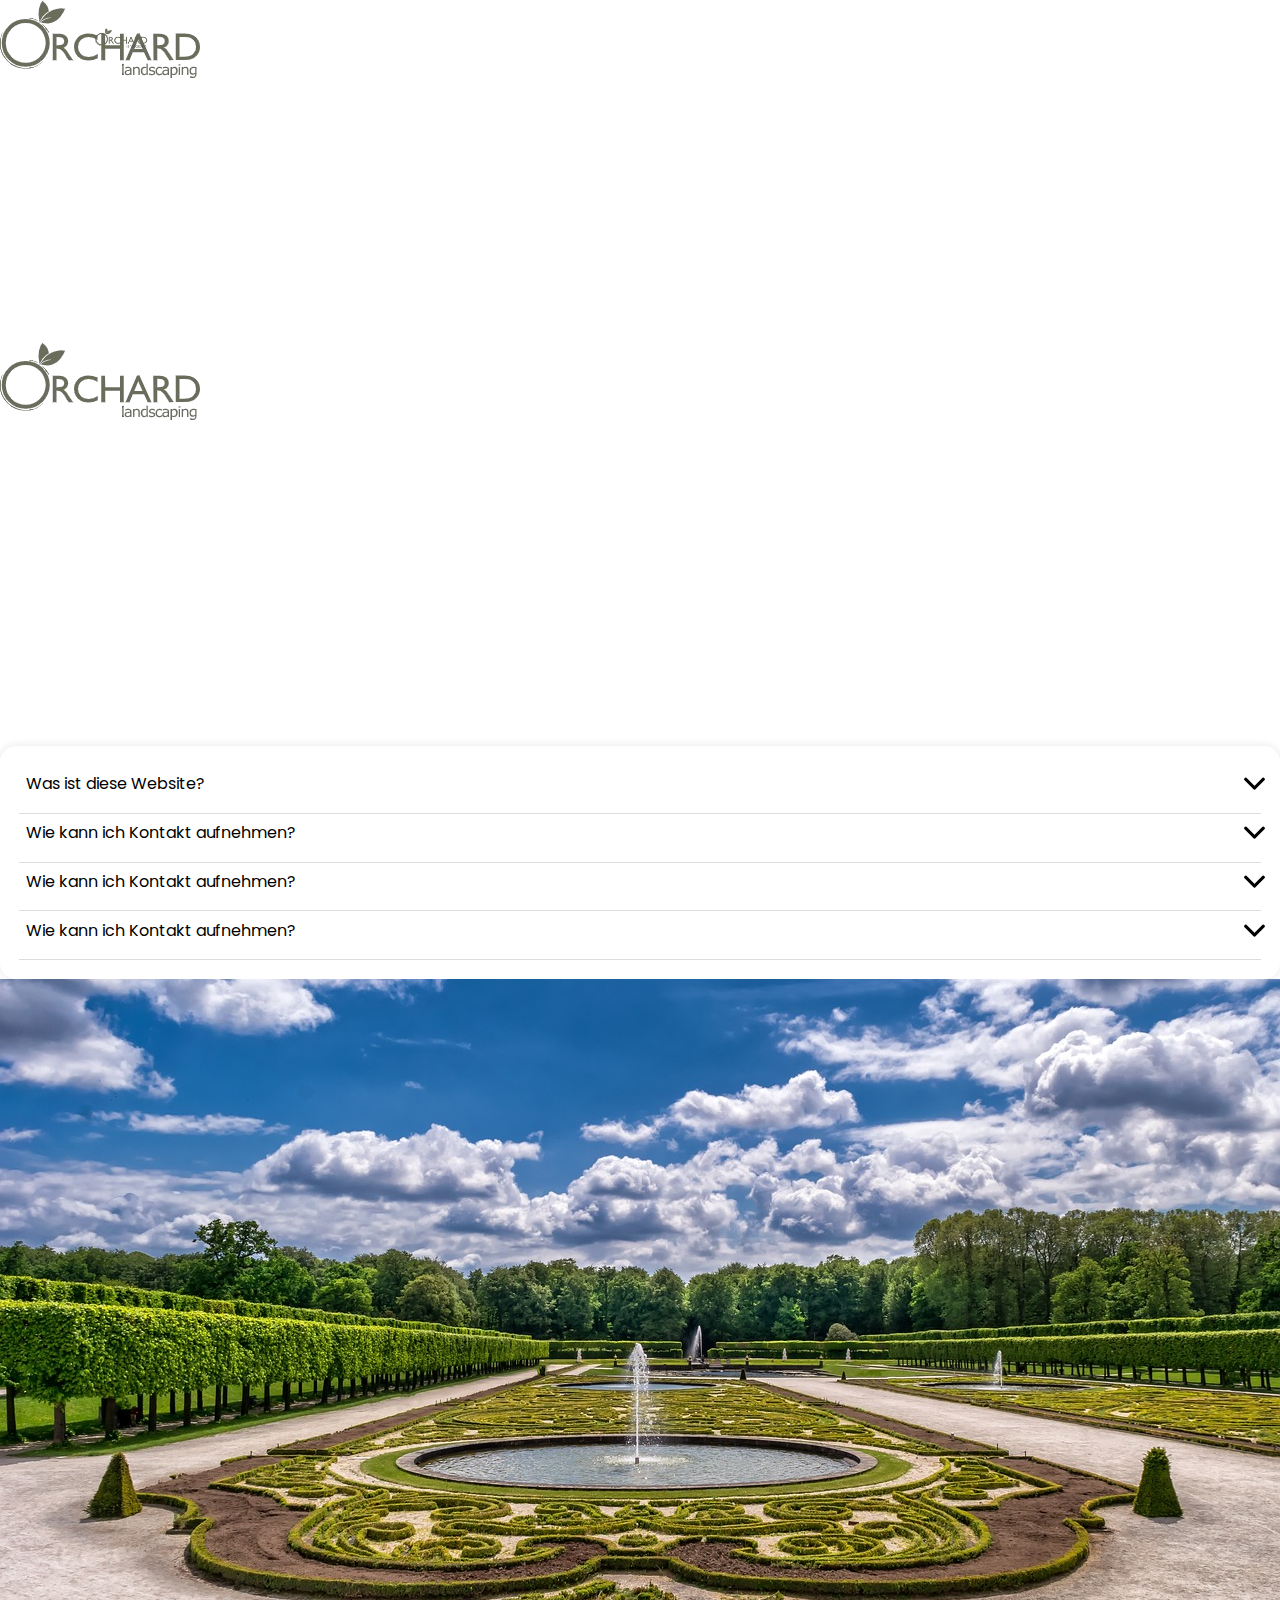
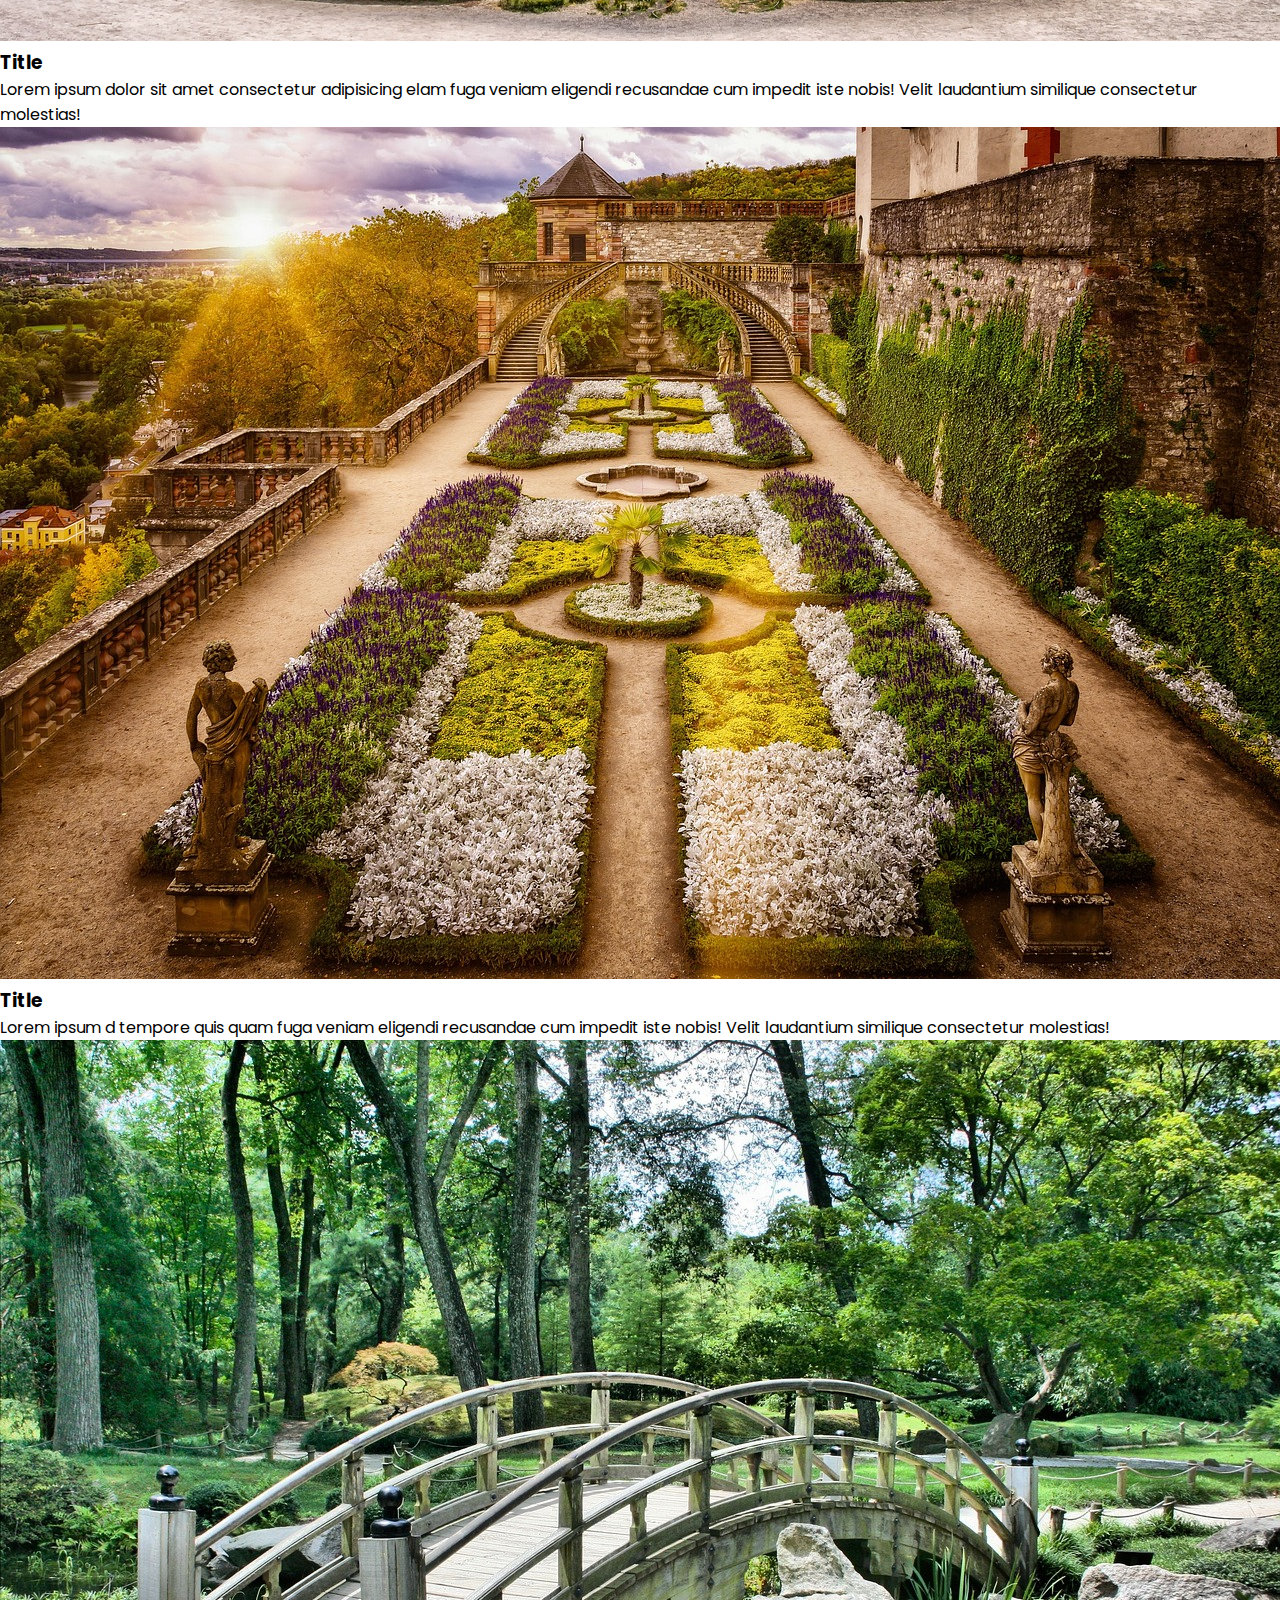
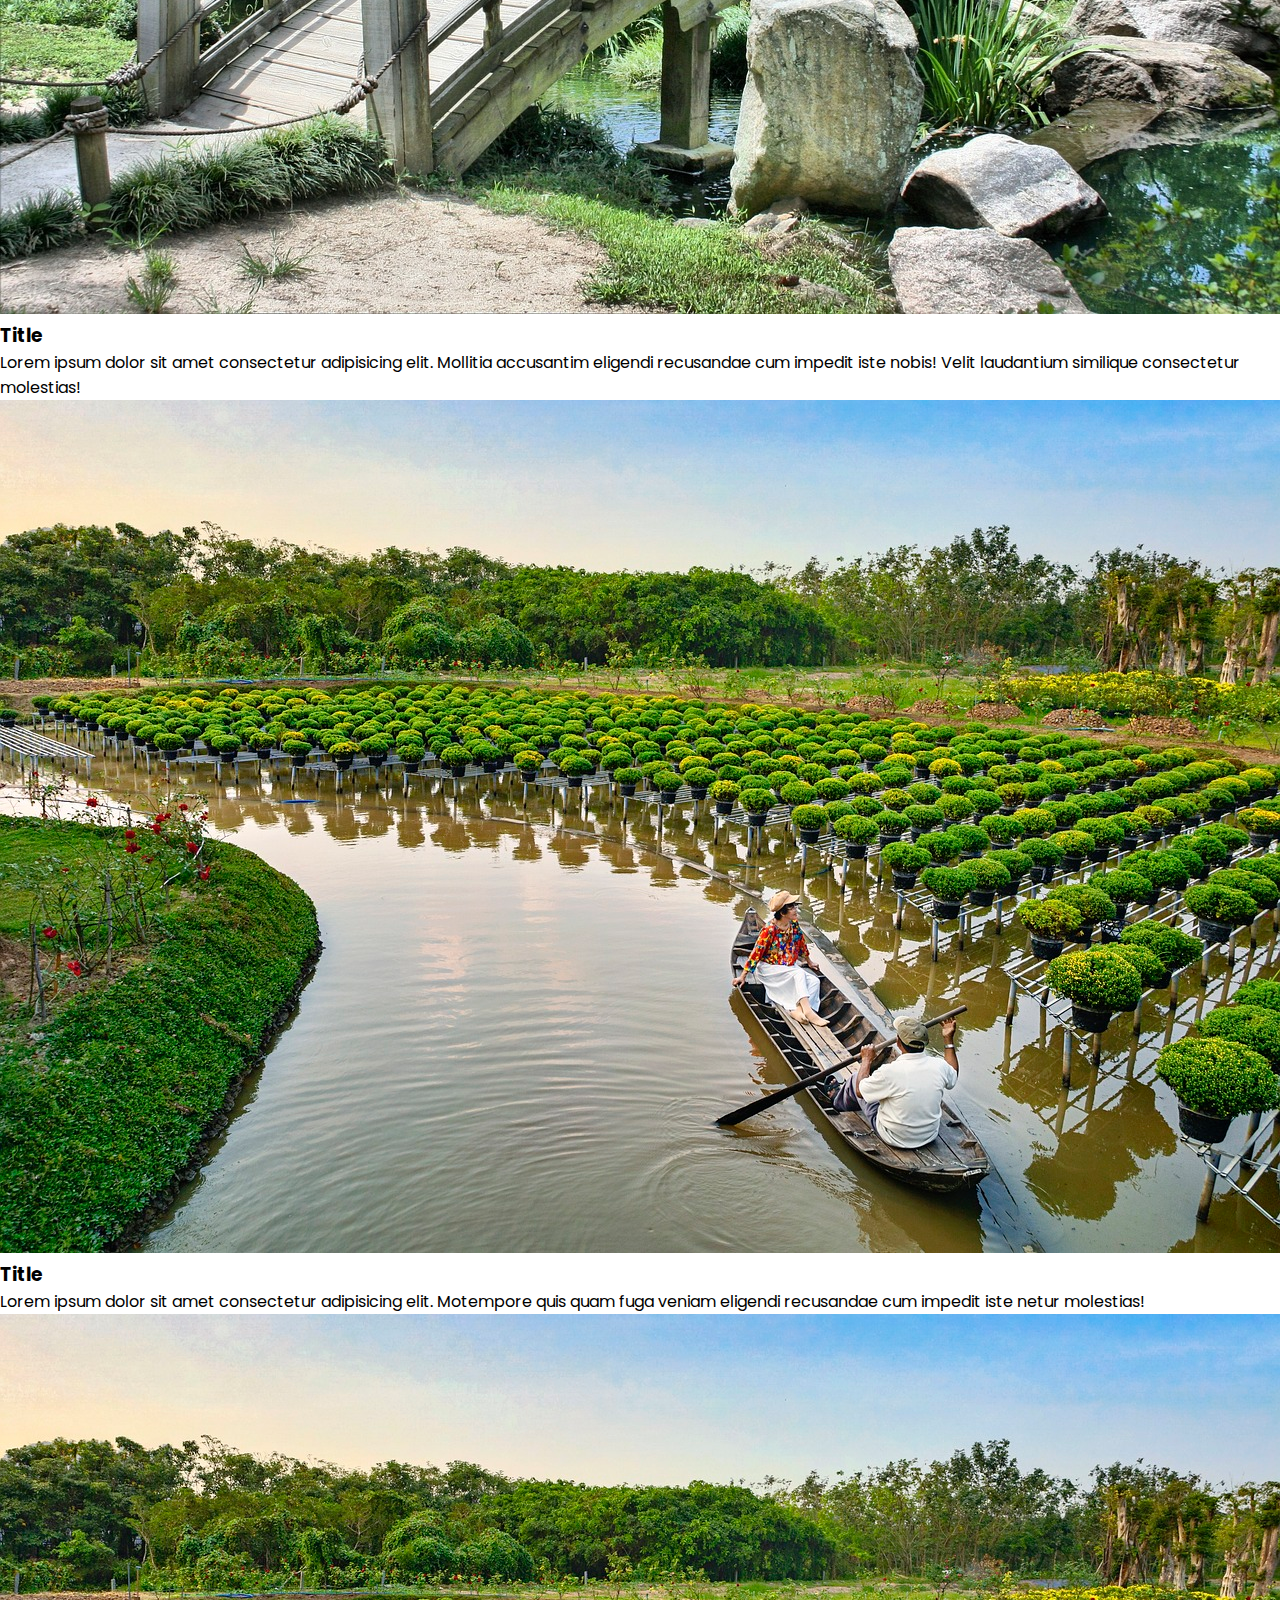
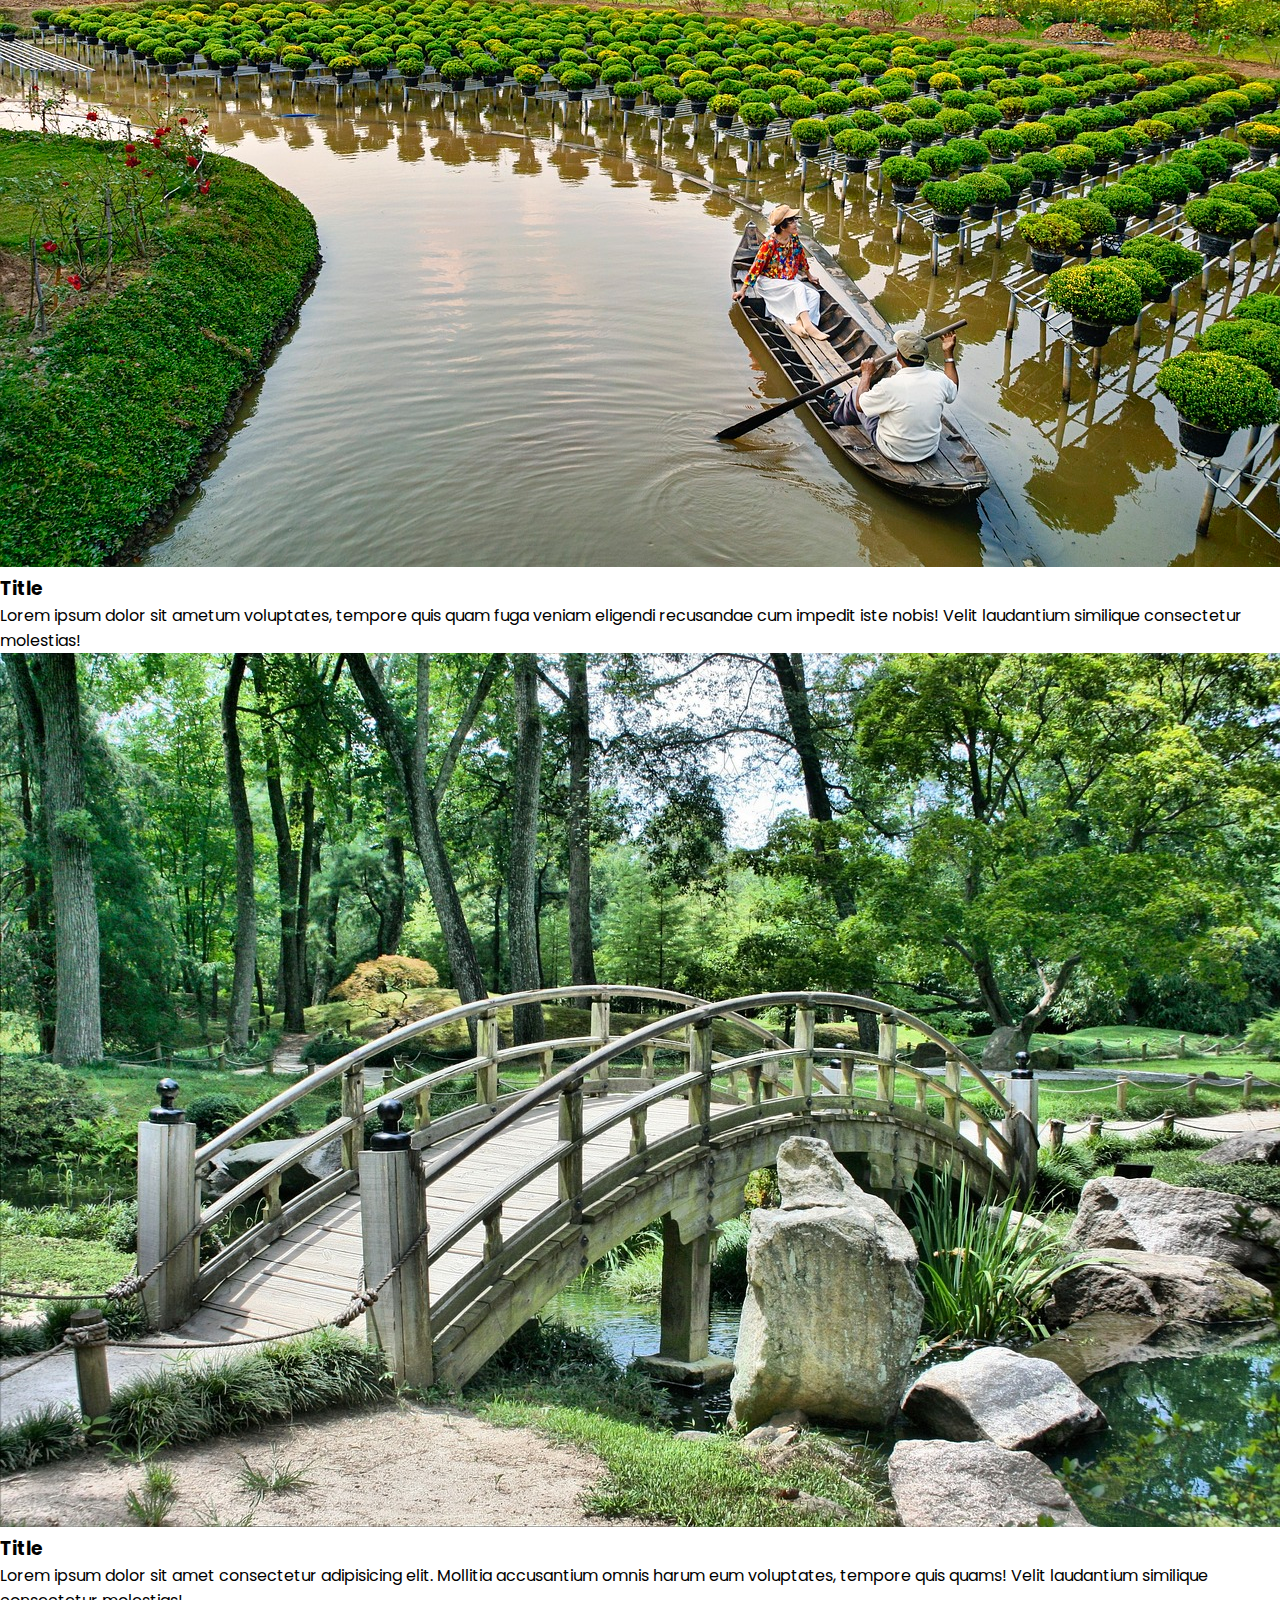
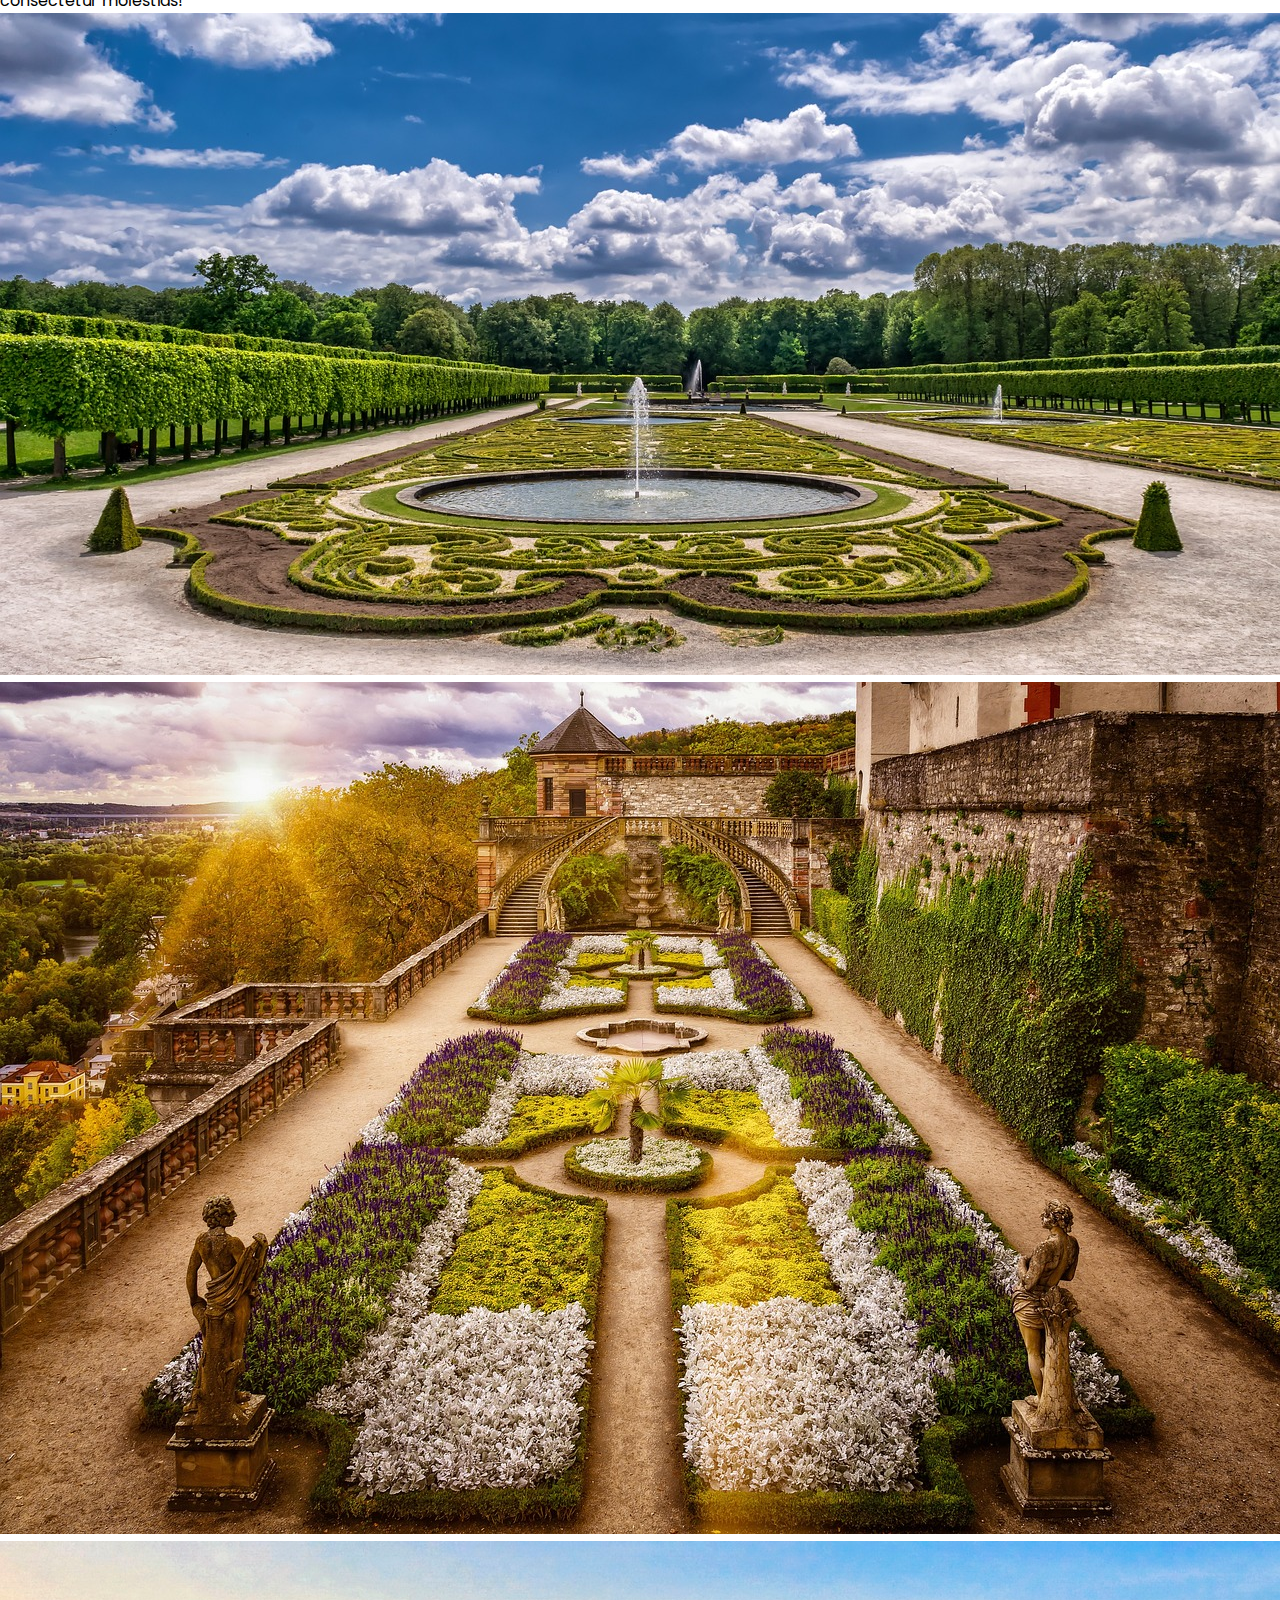
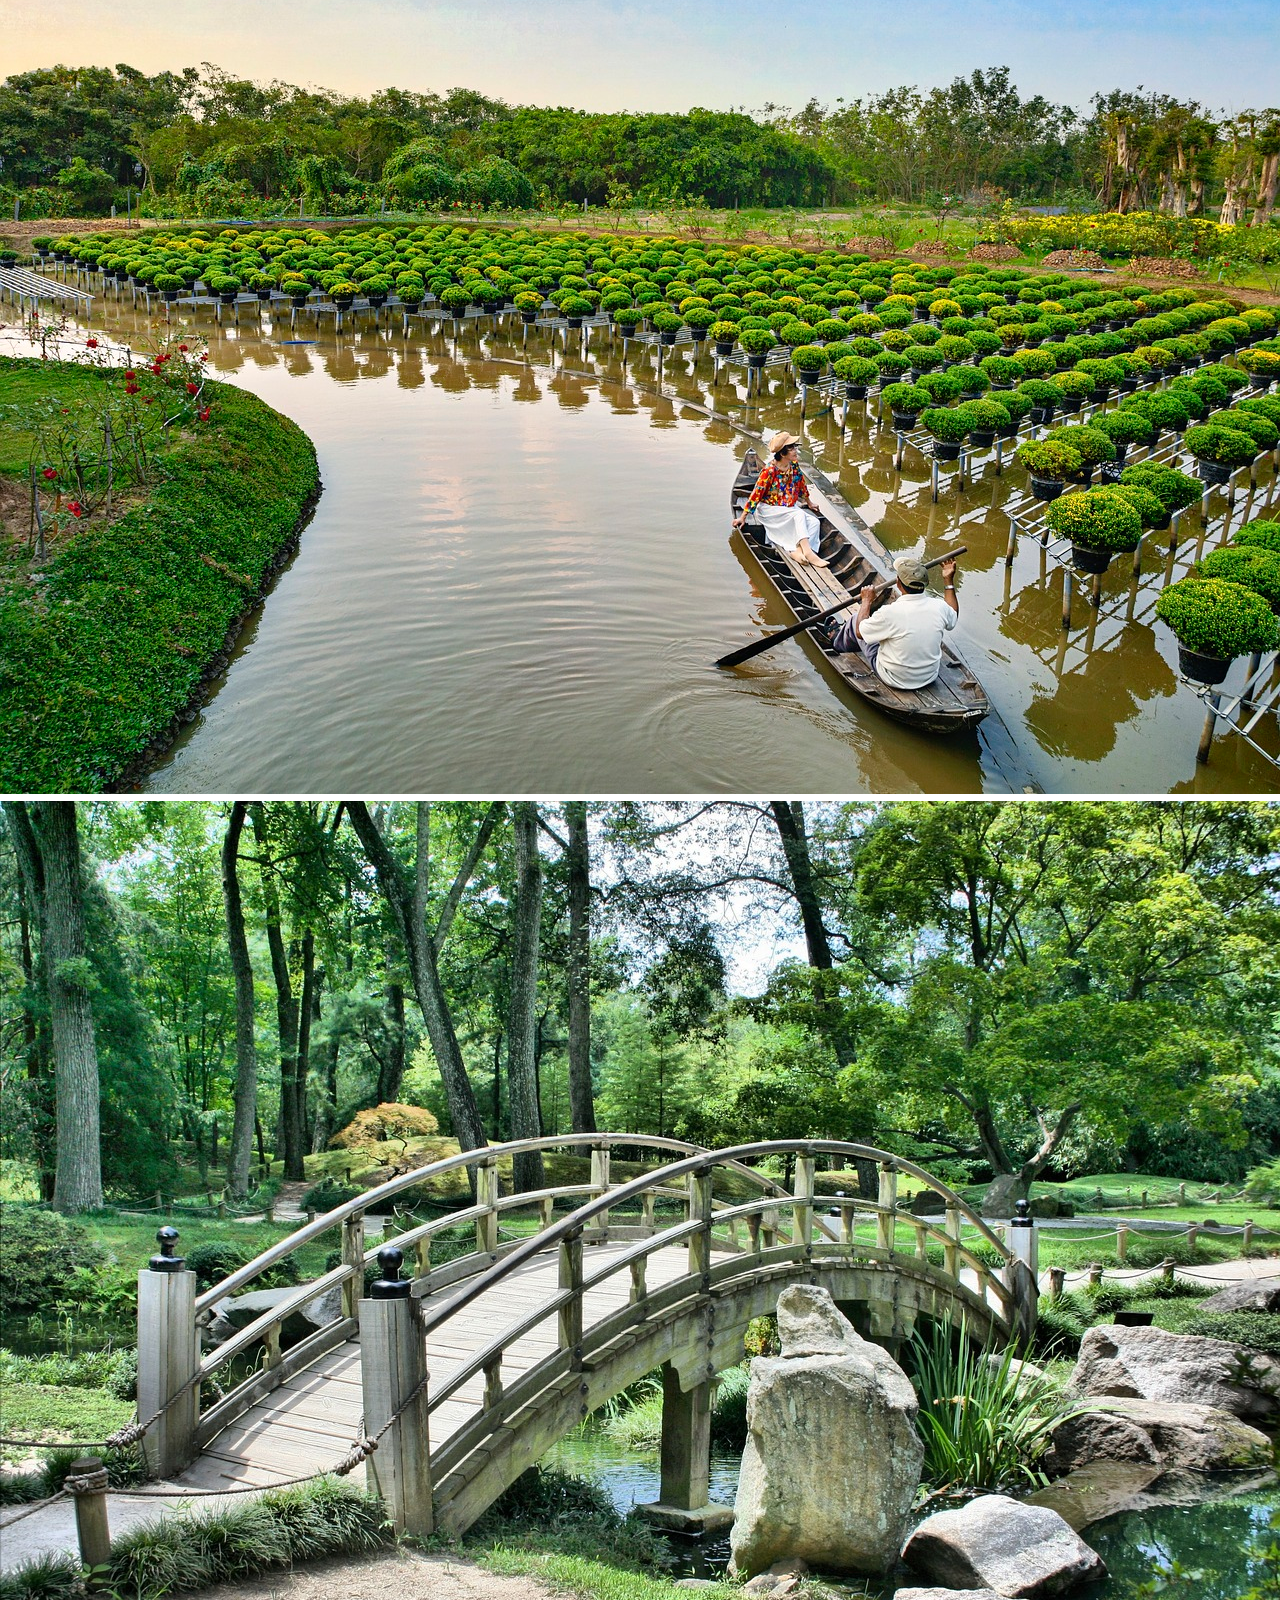
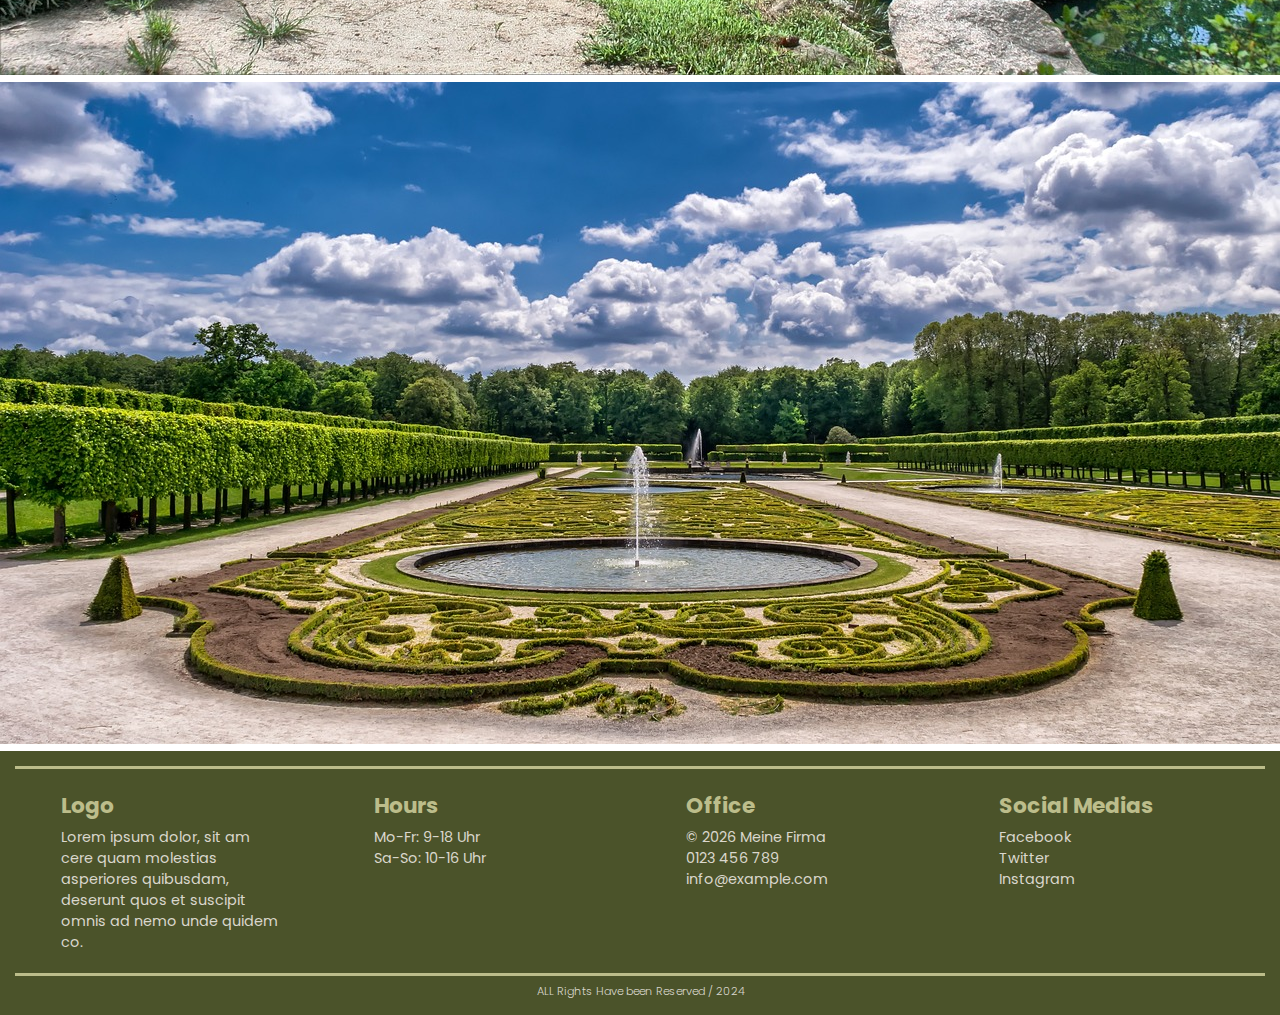
<file: BESt_2.html>
<!DOCTYPE html>
<html lang="en">
<head>
    <link rel="stylesheet" href="https://fonts.googleapis.com/css2?family=Material+Symbols+Rounded:opsz,wght,FILL,GRAD@24,400,0,0" />
    <link rel="stylesheet" href="https://cdnjs.cloudflare.com/ajax/libs/font-awesome/6.6.0/css/all.min.css" integrity="sha512-Kc323vGBEqzTmouAECnVceyQqyqdsSiqLQISBL29aUW4U/M7pSPA/gEUZQqv1cwx4OnYxTxve5UMg5GT6L4JJg==" crossorigin="anonymous" referrerpolicy="no-referrer" />
    <link rel="stylesheet" href="BEST_2.css">
  <meta charset="UTF-8">
  <meta name="viewport" content="width=device-width, initial-scale=1, maximum-scale=1, user-scalable=no " />
  <title>Best-Website-EU-WESTT</title>
</head>
<body>

<!--Navbar ------------------------------------------------------------------------------------------------------------------------------------------------------------------------------------------------- -->
    <nav class="navbar">
        <img class="nav-logo" src="1.jpg" alt="">
        <ul class="nav-links">
            <li><a href="#">Home</a></li>
            <li><a href="#">Über</a></li>
            <li><a href="#">Dienste</a></li>
            <li><a href="#">Kontakt</a></li>
        </ul>
        <div class="nav-hamburger" onclick="toggleMenu()">
            <div class="nav-bar"></div>
            <div class="nav-bar"></div>
            <div class="nav-bar"></div>
        </div>
    </nav>

<!-- Chess-Grid ------------------------------------------------------------------------------------------------------------------------------------------------------------------------------------------------ -->
    <section>
        <div class="chess-grid">
            <div class="chess-image">
                <img src="1.jpg" alt="Bild 1">
            </div>
            <div class="chess-text">
                <h2>Text 1</h2>
                <p>Das ist der erste Text. Lorem ipsum dolor sit amet consectetur adipisicing elit. Dicta nisi autem, incidunt impedit animi necessitatibus corrupti labore porro hic fugit blanditiis enim nobis, in voluptatem, quaerat facilis recusandae vitae. Earum.</p>
            </div>
            <div class="chess-item chess-image">
                <img src="1.jpg" alt="Bild 2">
            </div>
            <div class="chess-item chess-text">
                <h2>Text 2</h2>
                <p>Das ist der zweite Text. Lorem ipsum dolor sit amet consectetur adipisicing elit. Molestiae commodi natus molestias ut. Accusamus nesciunt quae voluptatem aliquid placeat fuga quis, quia necessitatibus alias blanditiis! Nostrum officia quibusdam consectetur at!</p>
            </div>
        </div>
    </section>

<!-- FAQ-Section ------------------------------------------------------------------------------------------------------------------------------------------------------------------------------------------------ -->   
    <section>
        <div class="faq-container">
            <div class="faq-item">
                <div class="faq-question" onclick="toggleFAQ(this)">
                    <span>Was ist diese Website?</span>
                    <div class="faq-arrow">
                        <div class="faq-line1"></div>
                        <div class="faq-line2"></div>
                    </div>
                </div>
                <div class="faq-answer">Diese Website bietet hilfreiche Informationen zu verschiedenen Themen.</div>
            </div>
            <div class="faq-item">
                <div class="faq-question" onclick="toggleFAQ(this)">
                    <span>Wie kann ich Kontakt aufnehmen?</span>
                    <div class="faq-arrow">
                        <div class="faq-line1"></div>
                        <div class="faq-line2"></div>
                    </div>
                </div>
                <div class="faq-answer">Du kannst uns per E-Mail oder über unser Kontaktformular erreichen.</div>
            </div>
            <div class="faq-item">
                <div class="faq-question" onclick="toggleFAQ(this)">
                    <span>Wie kann ich Kontakt aufnehmen?</span>
                    <div class="faq-arrow">
                        <div class="faq-line1"></div>
                        <div class="faq-line2"></div>
                    </div>
                </div>
                <div class="faq-answer">Du kannst uns per E-Mail oder über unser Kontaktformular erreichen.</div>
            </div>
            <div class="faq-item">
                <div class="faq-question" onclick="toggleFAQ(this)">
                    <span>Wie kann ich Kontakt aufnehmen?</span>
                    <div class="faq-arrow">
                        <div class="faq-line1"></div>
                        <div class="faq-line2"></div>
                    </div>
                </div>
                <div class="faq-answer">Du kannst uns per E-Mail oder über unser Kontaktformular erreichen.</div>
            </div>
        </div>
    </section>

<!-- Infotext ------------------------------------------------------------------------------------------------------------------------------------------------------------------------------------------------ -->
<section class="info-section">
    <div class="info-grid">
        <div class="info-item">
            <img class="info-img" src="bl1.jpg" alt="">
            <h3>Title</h3>
            <p>Lorem ipsum dolor sit amet consectetur adipisicing elam fuga veniam eligendi recusandae cum impedit iste nobis! Velit laudantium similique consectetur molestias!</p>
        </div>
        <div class="info-item">
            <img class="info-img" src="bl2.jpg" alt="">
            <h3>Title</h3>
            <p>Lorem ipsum d tempore quis quam fuga veniam eligendi recusandae cum impedit iste nobis! Velit laudantium similique consectetur molestias!</p>
        </div>
        <div class="info-item">
            <img class="info-img" src="bl4.jpg" alt="">
            <h3>Title</h3>
            <p>Lorem ipsum dolor sit amet consectetur adipisicing elit. Mollitia accusantim eligendi recusandae cum impedit iste nobis! Velit laudantium similique consectetur molestias!</p>
        </div>
        <div class="info-item">
            <img class="info-img" src="bl3.jpg" alt="">
            <h3>Title</h3>
            <p>Lorem ipsum dolor sit amet consectetur adipisicing elit. Motempore quis quam fuga veniam eligendi recusandae cum impedit iste netur molestias!</p>
        </div>
        <div class="info-item">
            <img class="info-img" src="bl3.jpg" alt="">
            <h3>Title</h3>
            <p>Lorem ipsum dolor sit ametum voluptates, tempore quis quam fuga veniam eligendi recusandae cum impedit iste nobis! Velit laudantium similique consectetur molestias!</p>
        </div>
        <div class="info-item">
            <img class="info-img" src="bl4.jpg" alt="">
            <h3>Title</h3>
            <p>Lorem ipsum dolor sit amet consectetur adipisicing elit. Mollitia accusantium omnis harum eum voluptates, tempore quis quams! Velit laudantium similique consectetur molestias!</p>
        </div>
    </div>
</section>

<!-- Image-Gallery ------------------------------------------------------------------------------------------------------------------------------------------------------------------------------------------------  -->
<section class="gallery-section">
    <div class="gallery-grid">
        <div class="gallery-item1"><img src="bl1.jpg" alt=""></div>
        <div class="gallery-item2"><img src="bl2.jpg" alt=""></div>
        <div class="gallery-item3"><img src="bl3.jpg" alt=""></div>  
        <div class="gallery-item4"><img src="bl4.jpg" alt=""></div>
        <div class="gallery-item5"><img src="bl1.jpg" alt=""></div>
    </div>
</section>

<!-- Footer ------------------------------------------------------------------------------------------------------------------------------------------------------------------------------------------------  -->
<footer class="footer-section">
    <div class="footer-line"></div>
    <div class="footer-container">
        <div class="footer-col">
            <h2>Logo</h2>
            <p class="footer-text" >
                Lorem ipsum dolor, sit am cere quam molestias asperiores quibusdam, deserunt quos et suscipit omnis ad nemo unde quidem co.
            </p>
        </div>
        <div class="footer-col">
            <h2>Hours</h2>
            <p class="footer-text">
                 Mo-Fr: 9-18 Uhr</br>
                 Sa-So: 10-16 Uhr
            </p>
        </div>  
        <div class="footer-col">
            <h2>Office</h2>
            <p class="footer-text">© <span id="year"></span> Meine Firma<br>
                 0123 456 789<br>
                 info@example.com
            </p>
        </div>
        <div class="footer-col">
            <h2>Social Medias</h2>
            <div class="footer-social">
                <a href="#"><i class="fa-brands fa-facebook"></i> Facebook</a>
                <a href="#"><i class="fa-brands fa-twitter"></i> Twitter</a>
                <a href="#"><i class="fa-brands fa-instagram"></i> Instagram</a>
            </div>
        </div>
    </div>
    <div class="footer-line"></div>
    <div class="footer-rights">
        <p>ALL Rights Have been Reserved / 2024</p>
    </div>
</footer>

<!-- Java-Script ------------------------------------------------------------------------------------------------------------------------------------------------------------------------------------------------  -->
<script src="BEST_2.js"></script>
</file>
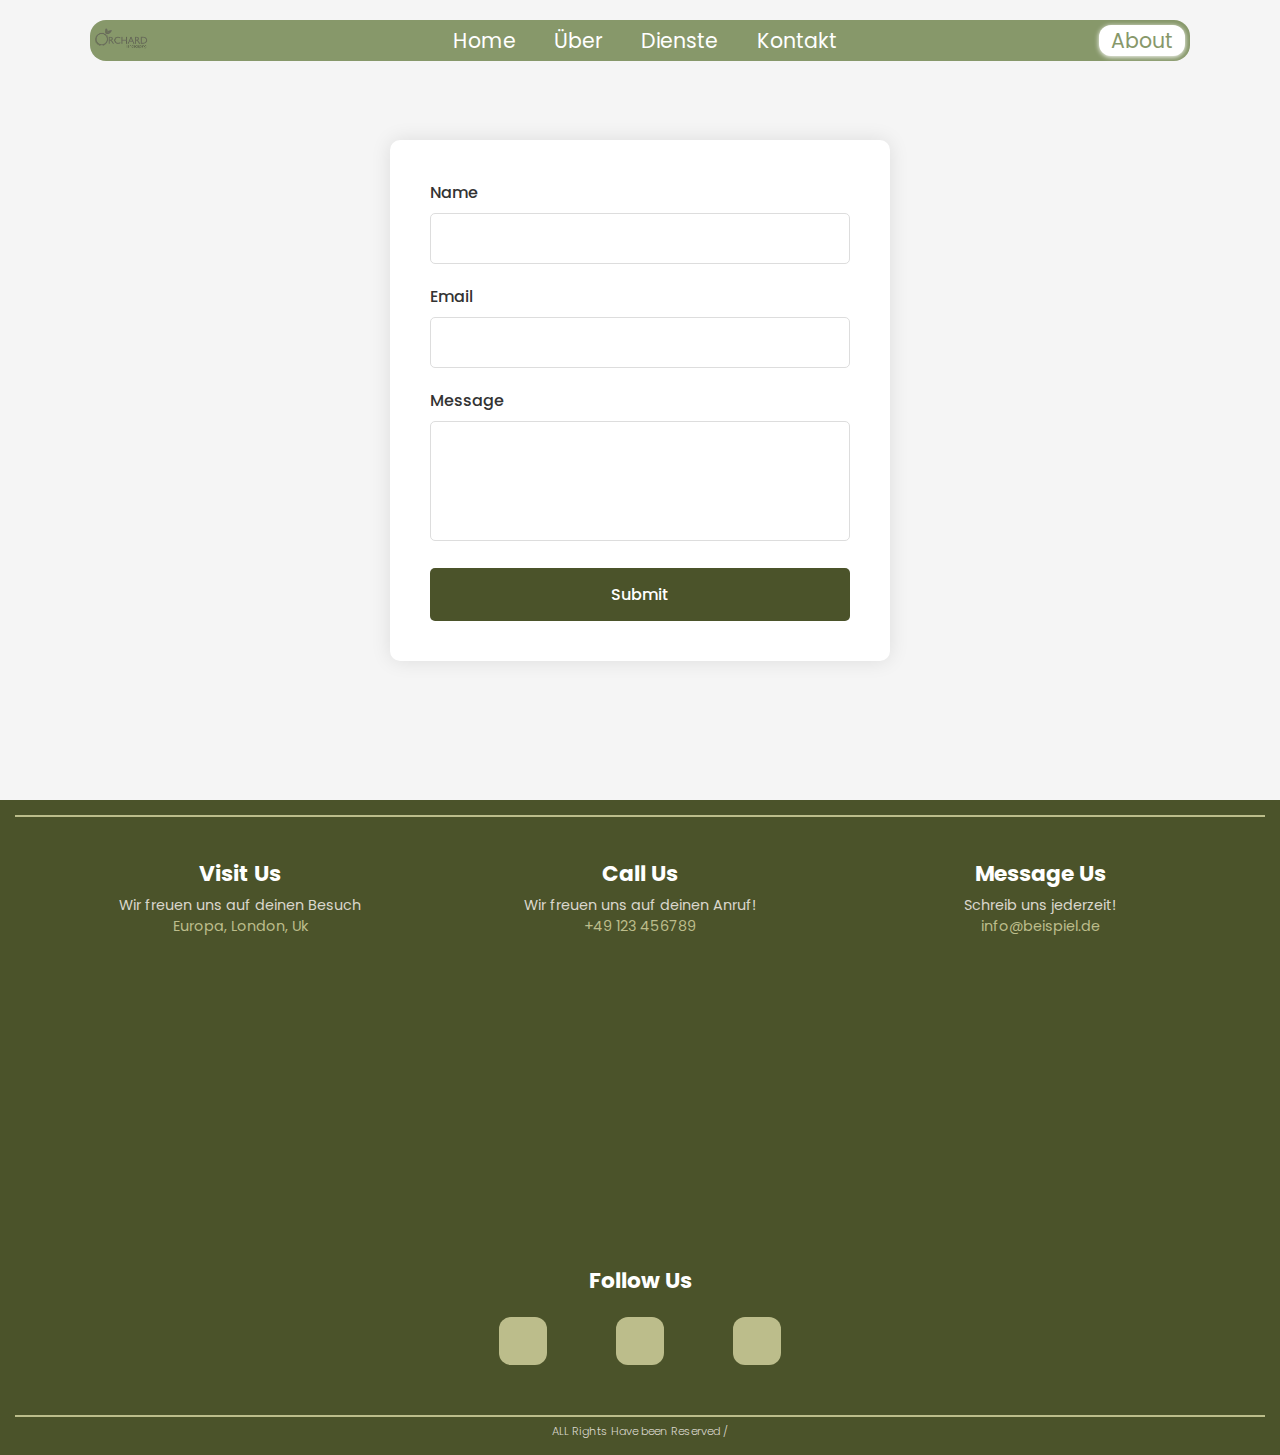
<file: contact.html>
<!DOCTYPE html>
<html lang="en">
<head>
    <link rel="stylesheet" href="https://cdnjs.cloudflare.com/ajax/libs/font-awesome/6.6.0/css/all.min.css" integrity="sha512-Kc323vGBEqzTmouAECnVceyQqyqdsSiqLQISBL29aUW4U/M7pSPA/gEUZQqv1cwx4OnYxTxve5UMg5GT6L4JJg==" crossorigin="anonymous" referrerpolicy="no-referrer" />
    <link rel="stylesheet" href="contact.css">
    <meta charset="UTF-8">
    <meta name="format-detection" content="telephone=no">
    <meta name="viewport" content="width=device-width, initial-scale=1.0">
    <title>Contact Form</title>
</head>
<body>
<!-- Loader-Section ------------------------------------------------------------------------------------------------------------------------------------------------------------------------------------------------ -->   
<div id="preloader">
    <div class="spinner"></div>
</div>

<!--Navbar --------------------------------------------------------------------------------------------------------------------------------------------------------- -->
<nav class="navbar-contact">
    <img class="nav-contact-logo" src="1.jpg" alt="">
    <ul class="nav-contact-links">
        <li><a href="index.html">Home</a></li>
        <li><a href="#">Über</a></li>
        <li><a href="#">Dienste</a></li>
        <li><a href="#">Kontakt</a></li>
        <li class="nav-contact-button2 nav-contact-button"><a href="#">About</a></li>
    </ul>
    <ul class="nav-contact-button nav-contact-links ">
        <li><a href="#">About</a></li>
    </ul>
    <div class="nav-contact-hamburger" onclick="toggleMenu()">
        <div class="nav-contact-bar"></div>
        <div class="nav-contact-bar"></div>
        <div class="nav-contact-bar"></div>
    </div>
</nav>
<!-- Overlay ------------------------------------------- -->
<div class="overlay-contact-nav" id="overlay-contact-nav"></div>
<!-- Navbar --------------------------------------------------------------------------------------------------------------------------------------------------------- -->


<!-- Contact Formular ------------------------------------------------------------------------------------------------------------------------------------------------------------------------------------------------ -->   
<section class="contact-section">
    <div class="contact-container">
    <div class="form-wrapper">
    <form action="https://formsubmit.co/17fabd34cabe99a5ac632df0217e529d" method="POST">
    <input type="hidden" name="_captcha" value="false">
    <input type="hidden" name="_next" value="https://deineseite.de/danke.html">
    
    <div class="form-group">
        <label for="name" class="form-label">Name</label>
        <input id="name" type="text" name="name" class="form-input" required>
    </div>
    
    <div class="form-group">
        <label for="email" class="form-label">Email</label>
        <input id="email" type="email" name="email" class="form-input" required>
    </div>
    
    <div class="form-group">
        <label for="message" class="form-label">Message</label>
        <textarea id="message" name="message" class="form-textarea" required></textarea>
    </div>
    <button type="submit" class="submit-button">Submit</button>
    </form>
    </div>
    </div>
</section>

<!-- Footer ------------------------------------------------------------------------------------------------------------------------------------------------------------------------------------------------ -->   
    <footer class="footer-contact-section">
        <div class="footer-contact-line"></div>
        <div class="footer-contact-container">
            <div class="footer-contact-col">
                <a href="#"><i class="fab fa-facebook-f"></i></a>
                <h2>Visit Us</h2>
                <p class="footer-contact-text">Wir freuen uns auf deinen Besuch</p>
                <p class="footer-contact-green">Europa, London, Uk</p>
            </div>
            <div class="footer-contact-col">
                <a href="#"><i class="fab fa-facebook-f"></i></a>
                <h2>Call Us</h2>
                <p class="footer-contact-text">Wir freuen uns auf deinen Anruf!</p>
                <p class="footer-contact-green">+49 123 456789</p>
            </div>
            <div class="footer-contact-col">
                <a href="#"><i class="fab fa-facebook-f"></i></a>
                <h2>Message Us</h2>
                <p class="footer-contact-text">Schreib uns jederzeit!</p>
                <p class="footer-contact-green"><a href="mailto:info@beispiel.de">info@beispiel.de</a></p>
            </div>
        </div>
        <iframe
            src="https://www.google.com/maps/embed?pb=!1m18!1m12!1m3!1d2431.5049936044293!2d13.404954315968896!3d52.52000617981116!2m3!1f0!2f0!3f0!3m2!1i1024!2i768!4f13.1!3m3!1m2!1s0x47a851c4a94e497f%3A0x4218f1dbfe0b94b7!2sBerlin!5e0!3m2!1sde!2sde!4v1646824650657!5m2!1sde!2sde"
            allowfullscreen=""
            loading="lazy"
            class="footer-contact-iframe"
            referrerpolicy="no-referrer-when-downgrade">
        </iframe>
        <div class="footer-contact-box">
            <h2>Follow Us</h2>
            <div class="footer-contact-social-icons">
                <a href="#"><i class="fab fa-facebook-f"></i></a>
                <a href="#"><i class="fab fa-instagram"></i></a>
                <a href="#"><i class="fab fa-twitter"></i></a>
            </div>
        </div>
        <div class="footer-contact-line"></div>
        <div class="footer-contact-rights">
            <p>ALL Rights Have been Reserved / <span id="year"></span></p>
        </div>
    </footer> 
  
    <script src="contact.js"></script>
    </body>
</html>
</file>
<file: BEST_2.css>
@import url('https://fonts.googleapis.com/css2?family=Poppins:ital,wght@0,100;0,200;0,300;0,400;0,500;0,600;0,700;0,800;0,900;1,100;1,200;1,300;1,400;1,500;1,600;1,700;1,800;1,900&display=swap');

* {
    margin: 0;
    padding: 0;
    box-sizing: border-box;
    font-family: 'Poppins';
}

/* Loader-Section ---------------------------------------------------------------------------------------------------------------------------------------------------------*/
#preloader {
    position: fixed;
    width: 100%;
    height: 100%;
    background-color: white;
    display: flex;
    justify-content: center;
    align-items: center;
    z-index: 9999;
}
.spinner {
    position: relative;
    background-color: white;
    width: 50px;
    height: 50px;
    border-radius: 50%;
}
@property --angle {
    syntax: "<angle>";
    initial-value: 0deg;
    inherits: false;
}
.spinner::after, .spinner::before {
    --angle: 0deg;
    border-radius: 50%;
    content: '';
    position: absolute;
    height: 100%;
    width: 100%;
    background-image: conic-gradient(from var(--angle), transparent 60%, #BCBD8B);
    top: 50%;
    left: 50%;
    translate: -50% -50%;
    padding: 5px;
    z-index: -1;
    animation: 2s spin linear infinite;
}
.spinner::before {
    filter: blur(1.5rem);
    opacity: 0.2;
}    
@keyframes spin {
    from {
        --angle: 0deg;
    }
    to {
        --angle: 360deg;
    }
}
/* Loader-Section ---------------------------------------------------------------------------------------------------------------------------------------------------------*/

/* Navbar ------------------------------------------------------------------------------------------------------------------------*/
.navbar {
    display: flex;
    position: fixed;
    width: 86%;
    justify-content: space-between;
    align-items: center;
    background: #87986a;
    color: #283618;
    padding: 5px;
    margin: clamp(20px, 1.5vw, 30px) 7%;
    border-radius: 16px;
    z-index: 1000;
    max-height: 60px;
    transition: background-color 0.5s ease-in-out;
}
@media (min-width: 769px) {
.navbar {
    background-color: transparent;
}
.navbar.scrolled {
    background-color: #87986a
}
.navbar.scrolled .nav-button a{
    color: #87986a
}
.navbar.scrolled .nav-button{
    background: white;
}
.nav-links li {
    margin-left: 3vw;
}
.nav-button2{
    display: none;
}
}
.nav-button{
    border-radius: 12px;
    background: #87986a;
    box-shadow: 0 1px 5px #87986a;
    transition: background-color 0.5s ease-in-out;
}
.nav-button li{
    margin: 0 12px;
}
.overlay.active {
    display: block;
}
.overlay-nav {
    position: fixed;
    top: 0;
    left: 0;
    width: 100%;
    height: 100%;
    backdrop-filter: blur(6px);
    display: none;
    z-index: 999;
}
.nav-logo{
    z-index: 1000;
    height: 25px;
}
.nav-links {
    list-style: none;
    display: flex;
}
.nav-links a {
    text-decoration: none;
    color: white;
    font-size: clamp(1rem, 1.6vw, 1.7rem);
    transition: color 0.5s ease-in-out;
    display: flex;
    flex-direction: row;
    align-items: center;
}
.nav-hamburger {
    display: none;
    flex-direction: column;
    cursor: pointer;
    width: 32px;
    height: 25px;
    justify-content: space-between;
    transition: 0.3s;
    z-index: 1000;
}
.nav-bar {
    width: 32px;
    height: 3px;
    background: white;
    transition: 0.3s;
    z-index: 1000;
    border-radius: 1px;
}
@media (max-width: 768px) {
.navbar{
    padding: 10px;
}
.nav-links {
    height: 0;
    overflow: hidden;
    opacity: 0;
    visibility: hidden;
    flex-direction: column;
    width: 100%;
    position: absolute;
    top: 22.5px;
    left: 0;
    background: #87986a;
    border-radius: 0 0 16px 16px;
    padding: 0;
    z-index: 500;
    gap: 5px;
    transition: height 0.5s ease, opacity 0.5s ease, padding 0.5s ease;
}
.nav-button2{
    display: flex;
    margin: 12px 0 0 12px;
    width: min-content;
    background: white ;
}
.nav-button a{
    color: #87986a;
}
.nav-links li{
    padding: 0 15px;
}
.nav-links a{
    opacity: 0;
    transition: opacity 0.5s ease;
}
.nav-links.active a{
    opacity: 1;
}
.nav-links.active {
    height: auto; /* Erlaubt, dass der Inhalt sich entfaltet */
    opacity: 1;
    visibility: visible;
    padding: 35px 0 20px 0;
}
.nav-hamburger {
    display: flex;
}
}
.nav-hamburger.active .nav-bar:nth-child(1) {
    transform: translateY(11px) rotate(-135deg);
}
.nav-hamburger.active .nav-bar:nth-child(2) {
    opacity: 0;
}
.nav-hamburger.active .nav-bar:nth-child(3) {
    transform: translateY(-11px) rotate(135deg);
}

/* Hero ------------------------------------------------------------------------------------------------------------------------*/
.hero {
    font-family: 'Poppins', sans-serif;
    position: relative;
    height: 100vh;
    display: flex;
    align-items: center;
    justify-content: center;
    color: white;
    overflow: hidden;
    text-align: center;
}
.hero-bg {
    position: absolute;
    inset: 0;
    background-image: url('https://cdn.pixabay.com/photo/2023/03/11/18/47/waterfall-7845023_1280.jpg');
    background-size: cover;
    background-position: center;
    opacity: 0;
    animation: fadeIn 1.5s ease-out forwards;
}
.hero::before {
    content: "";
    position: absolute;
    inset: 0;
    background: rgba(0, 0, 0, 0.5);
    z-index: 1;
}
.hero-content-2 {
    position: relative;
    z-index: 2;
    width: 100%;
    max-width: 1200px;
    display: flex;
    justify-content: center;
    padding: 0 20px;
}
.hero-content {
    width: 100%;
    max-width: 900px;
    text-align: center;
}
.h1-hero {
    font-size: 3rem;
    margin-bottom: 20px;
    max-width: 600px;
    margin-left: auto;
    margin-right: auto;
    opacity: 0;
    transform: translateY(30px);
    animation: slideUp 0.8s ease-out 0.3s forwards;
}
.hero-p {
    font-weight: 600;
    font-size: 1.5rem;
    line-height: 30px;
    margin-bottom: 70px;
    max-width: 850px;
    margin-left: auto;
    margin-right: auto;
    opacity: 0;
    transform: translateY(30px);
    animation: slideUp 0.8s ease-out 0.6s forwards;
}
.buttons-hero {
    display: flex;
    justify-content: center;
    gap: 20px;
    margin-top: 20px;
}
.btn-hero {
    display: flex;
    justify-content: center;
    align-items: center;
    padding: 12px 24px;
    font-size: 20px;
    text-decoration: none;
    border-radius: 15px;
    transition: all 0.3s ease;
    font-weight: 400;
    text-align: center;
    min-width: 160px;
    opacity: 0;
    transform: scale(0.8);
}
.primary {
    color: white;
    animation: scaleIn 0.5s ease-out 1s forwards;
}
.primary:hover {
    background: #232121;
    transform: scale(1.05);
}
.secondary {
    background: transparent;
    color: white;
    border: 3px solid #90785A;
    animation: scaleIn 0.5s ease-out 1.2s forwards;
}
.secondary:hover {
    background: rgba(255, 255, 255, 0.3);
    transform: scale(1.05);
}
.scroll-indicator {
    position: absolute;
    bottom: 20px;
    left: 50%;
    transform: translateX(-50%);
    font-size: 40px;
    color: white;
    text-decoration: none;
    animation: bounce 2s infinite 1.8s;
    opacity: 0;
    animation-fill-mode: forwards;
    z-index: 100;
}
@keyframes bounce {
    0%, 20%, 50%, 80%, 100% {
        transform: translateX(-50%) translateY(0);
        opacity: 1;
    }
    40% {
        transform: translateX(-50%) translateY(-20px);
    }
    60% {
        transform: translateX(-50%) translateY(-10px);
    }
}
@keyframes fadeIn {
    0% {
        opacity: 0;
    }
    100% {
        opacity: 1;
    }
}
@keyframes slideUp {
    0% {
        opacity: 0;
        transform: translateY(30px);
    }
    100% {
        opacity: 1;
        transform: translateY(0);
    }
}
@keyframes scaleIn {
    0% {
        opacity: 0;
        transform: scale(0.8);
    }
    100% {
        opacity: 1;
        transform: scale(1);
    }
}
.gradient-text {
    background: linear-gradient(to right, #705D46, #D6B386);
    -webkit-background-clip: text;
    -webkit-text-fill-color: transparent;
    background-clip: text;
    color: transparent;
}
.gradient-button {
    background: linear-gradient(to right, #705D46, #ddba8d);
}
/* Media queries for responsiveness */
@media (max-width: 768px) {
    .h1-hero {
        font-size: 2.5rem;
    }
    
    .hero-p {
        font-size: 1.2rem;
        margin-bottom: 40px;
    }
}
@media (max-width: 480px) {
    .h1-hero {
        font-size: 1.8rem;
    }
    
    .hero-p {
        font-size: 1rem;
        line-height: 1.5;
        margin-bottom: 30px;
    }
    
    .buttons-hero {
        flex-direction: row;
        flex-wrap: wrap;
        justify-content: center;
    }
    
    .btn-hero {
        font-size: 16px;
        padding: 10px 15px;
        min-width: 120px;
    }
}
@media (max-width: 360px) {
    .h1-hero {
        font-size: 1.6rem;
    }
    
    .btn-hero {
        font-size: 14px;
        padding: 8px 12px;
        min-width: 100px;
    }
}

 /* About ------------------------------------------------------------------------------------------------------------------------*/
    body {
            font-family: 'Poppins', sans-serif;
        }
        
        .about-section {
            padding: 70px 30px;
            font-family: 'Poppins';
        }
        
        .about-container {
            max-width: 1000px;
            margin: auto;
            display: flex;
            flex-wrap: wrap;
            align-items: stretch;
            justify-content: space-between;
        }
        
        .about-image-wrapper {
            position: relative;
            width: 50%;
            height: 577px;
        }
        
        .about-main-image {
            width: 90%;
            height: 577px;
            object-fit: cover;
            border-radius: 10px;
            box-shadow: 0 4px 6px rgba(0, 0, 0, 0.1);
        }
        
        .about-overlay-image {
            position: absolute;
            bottom: -52px;
            right: -10px;
            width: 200px;
            height: 200px;
            object-fit: cover;
            border-radius: 10px;
            box-shadow: 0 4px 6px rgba(0, 0, 0, 0.1);
        }
        
        .about-text-wrapper {
            width: 45%;
            height: 550px;
            display: flex;
            flex-direction: column;
            justify-content: space-between;
        }
        
        .about-title {
            margin: 0;
            padding-top: 0;
        }
        
        .text-gradient {
            background: linear-gradient(to right, #000000, #333333);
            -webkit-background-clip: text;
            -webkit-text-fill-color: transparent;
            margin-bottom: 15px;
            font-size: 2.5rem;
            font-weight: bold;
        }
        
        .about-divider {
            position: relative;
            padding-left: 15px;
            margin-bottom: 5px;
        }
        
        .about-divider:before {
            content: "";
            position: absolute;
            left: 0;
            top: 0;
            bottom: 0;
            width: 3px;
            background: linear-gradient(to bottom, #705D46, #ddba8d);
        }
        
        .about-divider-text {
            font-size: 0.9rem;
            color: #35383b;
        }
        
        .about-description {
            color: gray;
            flex-grow: 1;
            display: flex;
            align-items: center;
            margin: 20px 0;
        }
        
        .about-main-text {
            color: black;
            font-weight: 500;
            font-size: 20px;
        }
        
        .about-button-wrapper {
            align-self: flex-start;
            margin-top: auto;
            padding-bottom: 5px;
        }
        
        .about-button {
            border: none;
            padding: 12px 24px;
            color: white;
            cursor: pointer;
            font-size: 1rem;
            border-radius: 5px;
            transition: background 0.3s, color 0.3s;
        }
        
        .about-button-gradient {
            background: #383838;
        }
        
        /* Responsive Styles */
        @media (max-width: 1000px) {
            .about-container {
                flex-direction: column;
            }
            
            .about-image-wrapper {
                width: 100%;
                height: 300px;
                margin-bottom: 30px;
            }
            
            .about-main-image {
                width: 100%;
                height: 300px;
            }
            
            .about-overlay-image {
                width: 120px;
                height: 120px;
                bottom: auto;
                top: 50%;
                right: -15px;
                transform: translateY(-50%);
            }
            
            .about-text-wrapper {
                width: 100%;
                height: auto;
                text-align: left;
            }
            
            .about-title {
                margin-top: 20px;
            }
            
            .text-gradient {
                font-size: 2rem;
            }
            
            .about-button-wrapper {
                margin-top: 20px;
            }
        }

/* Service ------------------------------------------------------------------------------------------------------------------------*/
.scroll-space {
    height: 100vh;
}
.services-section {
    text-align: center;
    padding: 100px 40px;
    background-color: #f9f9f9;
}
.services-heading {
    margin: 0 0 50px 0;
    color: black;
    font-weight: bold;
    font-size: 35px;
    position: relative;
    display: inline-block;
}
.services-heading::after {
    content: '';
    position: absolute;
    width: 50%;
    height: 3px;
    bottom: -10px;
    left: 25%;
    background-color: #abb1b6;
}
.services-container {
    max-width: 1200px;
    margin: 0 auto;
}
.services-grid {
    display: flex;
    flex-wrap: wrap;
    gap: 40px;
    justify-content: center;
}
.service-card {
    display: flex;
    flex-direction: column;
    align-items: center;
    justify-content: center;
    text-align: center;
    border-radius: 15px;
    padding: 30px;
    width: 350px;
    max-width: 100%;
    opacity: 0;
    transform: translateY(50px);
    transition: opacity 0.8s ease, transform 0.8s ease;
}
.service-card.visible {
    opacity: 1;
    transform: translateY(0);
}
.service-icon {
    background: gray;
    color: white;
    width: 50px;
    height: 50px;
    border-radius: 50%;
    display: flex;
    align-items: center;
    justify-content: center;
    margin-bottom: 20px;
    font-size: 20px;
    transition: background-color 0.3s ease;
    line-height: 1;
}
.service-icon i {
    display: block;
    line-height: 1;
    position: relative;
    top: 0;
}
.service-title {
    font-size: 20px;
    margin-bottom: 15px;
    color: #333;
    font-weight: 800;
    text-align: center;
    min-height: 50px;
    display: flex;
    align-items: center;
    justify-content: center;
}
.service-description {
    text-align: center;
    color: #666;
    line-height: 1.6;
    font-size: 16px;
    max-width: 300px;
    margin: 0 auto;
}

/* Chess-Grid ------------------------------------------------------------------------------------------------------------------------*/
.chess-section {
    width: 100%;
    overflow: hidden;
    padding-top: 100px;
    padding-bottom: 60px;
}
.chess-content {
    display: flex;
    align-items: center;
    margin-bottom: 40px;
    width: 100%;
}
.chess-content img {
    width: 48%;
    max-height: 400px;
    height: 50vw ;
    overflow: hidden;
    box-shadow: 0 3px 10px grey;
    border-radius: 0 16px 16px 0;
    transform: translateX(-70%);
    opacity: 0;
    object-fit: cover;
    transition: transform 0.6s ease-in, opacity 0.6s ease-in;
}
.chess-right img {
    border-radius: 16px 0 0 16px;
    transform: translateX(70%);
}
.chess-text h2{
    font-size: clamp(1.1rem, 1.7vw, 2.1rem);
    font-weight: bold;
    margin-bottom: 20px;
}
.chess-text {
    width: 45%;
    max-width: 1000px;
    padding: 4%;
    font-size: clamp(0.9rem, 1.1vw, 1.4rem);
    font-weight: normal;
    transform: translateX(150%);
    opacity: 0;
    transition: transform 0.8s ease-in, opacity 0.8s ease-in;
}
.chess-button-wrapper {
    margin-top: 30px;
}
.chess-button {
    border: none;
    padding: 8px 18px;
    color: #f6fbec;
    cursor: pointer;
    font-size: clamp(0.8rem, 0.9vw, 1rem);
    font-weight: bold;
    letter-spacing: 1px;
    border-radius: 12px;
    transition: background 0.3s, color 0.3s;
}
.chess-button:hover {
    background: #f6edd9;
    color: white;
}
.chess-button-gradient1 {
    background: #766153;
}
.chess-button-gradient2 {
    background: #4B532A;
}
.chess-button-gradient3 {
    background: #BCBD8B;
}
.chess-right .chess-text {
    transform: translateX(-150%);
}
.chess-left {
    flex-direction: row;
    text-align: left;
}
.chess-right {
    flex-direction: row-reverse;
    text-align: right;
}
.chess-content.chess-show img,
.chess-content.chess-show .chess-text {
    transform: translateX(0);
    opacity: 1;
}
@media only screen and (max-width: 800px){
.chess-content img {
    width: 90%;
}
.chess-text {
    width: 90%;
    padding: 8% 4%;
}
.chess-left {
    flex-direction: column;
    align-items: flex-start;
}
.chess-right {
    flex-direction: column;
    align-items: flex-end;
}
}

/* Porto-Section -----------------------------------------------------------------------------------*/
.porto-section {
    background: #BCBD8B;
    overflow: hidden;
    color: white;
}
.porto-container {
    display: flex;
    max-width: 1120px;
    width: 90%;
    margin: auto;
    padding-top: 100px;
    padding-bottom: 270px;
    color: 79553C;
    gap: 20px;
    position: relative; /* Macht die Stats relativ dazu */
}
.porto-div1, .porto-div2 {
    display: flex;
    flex-direction: column;
    width: 50%;
    gap: 20px;
}
.porto-div1 {
    text-align: right;
}
.porto-div1 h1 {
    font-size: clamp(1.4rem, 1.9vw, 2.4rem);
    font-weight: bold;
}
.porto-div1 img, .porto-div2 img {
    border-radius: 16px;
    box-shadow: 0 3px 10px #79553C;
    object-fit: cover;
}
.porto-div1 img {
    height: 500px;
}
.porto-div2 {
    margin-top: clamp(50px, 4vw, 80px);
}
.porto-div2 h2 {
    font-size: clamp(1.1rem, 1.7vw, 2.1rem);
    font-weight: bold;
}
.porto-div2 img {
    height: 300px;
}
.porto-description {
    font-size: clamp(0.9rem, 1.1vw, 1.4rem);
    font-weight: normal;
    margin-bottom: 20px;
}
.porto-stats {
    display: flex;
    position: absolute;
    bottom: 100px;
    margin-left: 35%;    
    width: 65vw;
    padding: 30px;
    gap: 50px;
    text-align: center;
    font-size: clamp(0.9rem, 1.7vw, 1.9rem);
    font-weight: bold;
    border-radius: 16px 0 0 16px;
    background-color: #4B532A;
    box-shadow: 0 3px 10px #4B532A;
    color: #f6fbec;
    opacity: 0;
    transform: translateX(50%);
    transition: opacity 1s ease-out, transform 1s ease-out;
}
.porto-value {
    margin-top: 20px;
}
.porto-show-stats {
    opacity: 1;
    transform: translateX(0);
}
@media only screen and (max-width: 800px){
.porto-container {
    display: flex;
    max-width: 550px;
    width: 90%;
    flex-direction: column;
    margin: auto;
    padding-top: 100px;
    padding-bottom: 0px;
    gap: 20px;
}
.porto-div1, .porto-div2 {
    text-align: center;
    max-width: 550px;
    width: 100%;
}
.porto-stats {
    bottom: 390px;
    gap: 0px;
    margin-left: 10%;
    width: 90vw;
}
}

/* FAQ-Section ---------------------------------------------------------------------------------------------------------------------------------------------------------*/
.faq-section {
    background: white;
    display: flex;
    flex-direction: row;
    text-align: center;
    width: 80%;
    max-width: 1400px;
    margin: auto;
    padding: 100px 0;
}
.faq-title{
    font-size: clamp(1.4rem, 1.9vw, 2.4rem);
    font-weight: bold;
}
.faq-green{
    color: #BCBD8B ;
}
.faq-left{
    width: 46%;
    margin: 0 auto;
}
.faq-text{
    font-size: clamp(1rem, 1.2vw, 1.5rem);
    font-weight: normal;
}
.faq-container {
    margin-top: 40px;
    width: 100%;
    text-align: left;
    background: white;
    border-radius: 16px;
    box-shadow: 0px 0px 10px rgba(0, 0, 0, 0.1);
    padding: clamp(15px, 1.5vw, 25px);
}
.faq-item {
    border-bottom: 1px solid #ddd;
    padding: clamp(5px, 0.5vw, 10px);
}
.faq-question {
    display: flex;
    justify-content: space-between;
    align-items: center;
    cursor: pointer;
}
.faq-question h2 {
    font-size: clamp(1rem, 1.6vw, 1.9rem);
    font-weight: 500;
}
.faq-arrow {
    width: 20px;
    height: 20px;
    position: relative;
    display: flex;
    justify-content: center;
    align-items: center;
    padding-left: 25px;
}
.faq-line1, .faq-line2 {
    position: absolute;
    width: 15px;
    height: 3px;
    border-radius: 1px;
    background-color: black;
    transition: transform 0.3s ease-in;
}
.faq-line1 {
    transform: translateX(-4.5px) rotate(45deg);
}
.faq-line2 {
    transform: translateX(4.5px) rotate(-45deg);
}
.faq-answer {
    max-height: 0;
    opacity: 0;
    transition: max-height 0.4s ease-in-out, opacity 0.4s ease-in, padding 0.4s ease-in;
    font-size: clamp(0.9rem, 1.1vw, 1.4rem);
    font-weight: normal;
    text-align: left;
    padding: 5px;
}
.faq-item.faq-active .faq-answer {
    max-height: 300px;
    opacity: 1;
}
.faq-item.faq-active .faq-line1 {
    transform: rotate(135deg) scaleX(1.3);
}
.faq-item.faq-active .faq-line2 {
    transform: rotate(-135deg) scaleX(1.3);
}
.faq-right{
    width: 46%;
    margin: 0 auto;
    position: relative;
    height: clamp(400px, 26vw, 500px);
}
.faq-img {
    display: block;
    width: 100%;
    height: 100%;
    object-fit: cover;
    border-radius: 16px;
    box-shadow: 0px 0px 10px rgba(0, 0, 0, 0.1);
    opacity: 0;
    transition: opacity 1s ease-in;
}
.faq-img.faq-show {
    opacity: 1;
}
.faq-corner-img {
    position: absolute;
    object-fit: cover;
    border-radius: 16px;
    box-shadow: 0 0 6px rgba(0,0,0,0.2);
    transition: scale 1s ease-in, opacity 1s ease-in;
}
.faq-top-left {
    top: -35px;
    left: -4%;
    width: 30%;
    height: 40%;
}
.faq-top-right {
    top: -60px;
    right: -5%;
    width: 50%;
    height: 30%;
}
.faq-bottom-right {
    bottom: -10%;
    right: -10%;
    width: 60%;
    height: 50%;
}
.faq-top-left, .faq-top-right, .faq-bottom-right { 
    scale: 0;
    opacity: 0;
}
.faq-top-left.faq-show {
    scale: 1;
    opacity: 1;
}
.faq-top-right.faq-show {
    scale: 1;
    opacity: 1;
}
.faq-bottom-right.faq-show {
    scale: 1;
    opacity: 1;
}
@media only screen and (max-width: 800px){
.faq-section{
    flex-direction: column-reverse;
}
.faq-left{
    width: 100%;
}
.faq-right{
    width: 100%;
    margin-bottom: 80px;
}
}
/* FAQ-Section ---------------------------------------------------------------------------------------------------------------------------------------------------------*/

/* Cta Section ------------------------------------------------------------------------------------------------------------------------*/
 .cta-section {
   padding: 0px 0px;
            display: flex;
            justify-content: center;
            position: relative;
            overflow: hidden;
            min-height: 300px;
        }     
        .video-background {
            position: absolute;
            top: 0;
            left: 0;
            width: 100%;
            height: 100%;
            object-fit: cover;
            z-index: -2;
        }
        .video-overlay {
            position: absolute;
            top: 0;
            left: 0;
            width: 100%;
            height: 100%;
            background-color: rgba(0, 0, 0, 0.5);
            z-index: -1;
        }
        .content-box {
            color: white;
            padding: 32px;
            text-align: center; 
            width: 100%;
            animation: fadeIn 0.8s ease-in;
            position: relative;
            display: flex;
            flex-direction: column;
            align-items: center; 
            justify-content: center; 
        }
        .contact-button {
            display: inline-flex;
            align-items: center;
            gap: 8px;
            color: white; 
            padding: 12px 24px;
            background-color: transparent;
            border: 2px solid white; 
            border-radius: 0px;
            cursor: pointer;
            transition: background 0.3s ease;
        }
        .arrow {
            transition: transform 0.3s ease;
        }
        .contact-button:hover .arrow {
            transform: translateX(4px);
        }
        .cta-h2 {
            margin-bottom: 20px;
            animation: slideIn 0.5s ease-out;
            font-weight: 200;
            width: 100%; 
            font-size: 2rem;
        }
        .cta-p {
            margin-bottom: 20px;
            animation: slideIn 0.5s ease-out 0.2s forwards;
            opacity: 0;
            width: 100%; 
        }
        @keyframes fadeIn {
            from { opacity: 0; }
            to { opacity: 1; }
        }
        @keyframes slideIn {
            from {
                opacity: 0;
                transform: translateY(-10px);
            }
            to {
                opacity: 1;
                transform: translateY(0);
            }
        }
        @media (max-width: 768px) {
            .content-box {
                padding: 25px 20px;
            }
        }
        @media (max-width: 480px) {
            .contact-button {
                padding: 10px 20px;
            }  
            .cta-h2 {
                font-size: 1.5rem;
            }
            .cta-p {
                font-size: 0.9rem;
            }
        }

/* Chess-FAQ-Grid ------------------------------------------------------------------------------------------------------------------------*/
.chess-faq-section {
    width: 100%;
    overflow: hidden;
    padding-top: 100px;
    padding-bottom: 60px;
    background-color: #f9f9f9;
}
.chess-faq-content {
    display: flex;
    align-items: center;
    margin-bottom: 40px;
    width: 100%;
}
.chess-faq-content img {
    width: 48%;
    max-height: 500px;
    height: 50vw ;
    overflow: hidden;
    box-shadow: 0 3px 10px grey;
    border-radius: 0 16px 16px 0;
    transform: translateX(-70%);
    opacity: 0;
    object-fit: cover;
    transition: transform 0.6s ease-in, opacity 0.6s ease-in;
}
.chess-faq-right img {
    border-radius: 16px 0 0 16px;
    transform: translateX(70%);
}
.chess-faq-text h2{
    font-size: clamp(1.1rem, 1.7vw, 2.1rem);
    font-weight: bold;
    margin-bottom: 20px;
}
.chess-faq-text {
    width: 45%;
    max-width: 900px;
    padding: 4%;
    font-size: clamp(0.9rem, 1.1vw, 1.4rem);
    font-weight: normal;
    transform: translateX(150%);
    opacity: 0;
    transition: transform 0.8s ease-in, opacity 0.8s ease-in;
}
.chess-faq-button-wrapper {
    margin-top: 30px;
}
.chess-faq-button {
    border: none;
    padding: 8px 18px;
    color: #f6fbec;
    cursor: pointer;
    font-size: clamp(0.8rem, 0.9vw, 1rem);
    font-weight: bold;
    letter-spacing: 1px;
    border-radius: 12px;
    transition: background 0.3s, color 0.3s;
}
.chess-faq-button:hover {
    background: #f6edd9;
    color: white;
}
.chess-faq-button-gradient1 {
    background: #766153;
}
.chess-faq-button-gradient2 {
    background: #4B532A;
}
.chess-faq-right .chess-faq-text {
    transform: translateX(-150%);
}
.chess-faq-left {
    flex-direction: row;
    text-align: left;
}
.chess-faq-right {
    flex-direction: row-reverse;
    text-align: right;
}
.chess-faq-content.chess-faq-show img,
.chess-faq-content.chess-faq-show .chess-faq-text {
    transform: translateX(0);
    opacity: 1;
}

/* FAQ-Chess-Section ------------------------------------------------------------------------------------------------------------------------*/
.faq-chess-section {
    display: flex;
    flex-direction: column;
    text-align: center;
    justify-content: center;
    padding: 100px 0;
    background-color: #f9f9f9;
}
.faq-chess-title{
    font-size: clamp(1.4rem, 1.9vw, 2.4rem);
    font-weight: bold;
}
.faq-chess-green{
    color: #BCBD8B ;
}
.faq-chess-container {
    text-align: left;
    max-width: 1000px;
    margin: auto;
    width: 90%;
    margin-top: 40px;
}
.faq-chess-item {
    border-bottom: 1px solid #ddd;
    padding: 16px 0;
}
.faq-chess-question {
    display: flex;
    justify-content: space-between;
    align-items: center;
    cursor: pointer;
}
.faq-chess-question h2 {
    font-size: clamp(1rem, 1.6vw, 1.9rem);
    font-weight: 500;
}
.faq-chess-arrow {
    width: 20px;
    height: 20px;
    position: relative;
    display: flex;
    justify-content: center;
    align-items: center;
    margin-left: 20px;
}
.faq-chess-line1, .faq-chess-line2 {
    position: absolute;
    width: 20px;
    height: 3px;
    border-radius: 1px;
    background-color: black;
    transition: transform 0.3s ease-in, opacity 0.3s ease-in;
}
.faq-chess-line2 {
    transform: rotate(90deg);
}
.faq-chess-answer {
    max-height: 0;
    overflow: hidden;
    opacity: 0;
    transition: max-height 0.4s ease-in, opacity 0.4s ease-in, padding 0.4s ease-in;
    padding: 0 10px;
    font-size: clamp(0.9rem, 1.1vw, 1.4rem);
    font-weight: normal;
    text-align: left;
}
.faq-chess-item.faq-chess-active .faq-chess-answer {
    max-height: 300px;
    opacity: 1;
    padding: 15px 10px;
}
.faq-chess-item.faq-chess-active .faq-chess-line1 {
    transform: rotate(-180deg);
}
.faq-chess-item.faq-chess-active .faq-chess-line2 {
    transform: rotate(-180deg);
    opacity: 0;
}
@media only screen and (max-width: 800px){
.chess-faq-content img {
    width: 90%;
}
.chess-faq-text {
    width: 90%;
    padding: 8% 4%;
}
.chess-faq-left {
    flex-direction: column;
    align-items: flex-start;
}
.chess-faq-right {
    flex-direction: column;
    align-items: flex-end;
}
}

/* Infinity-Grid ------------------------------------------------------------------------------------------------------------------------*/
.infinity-grid-item1 { grid-area: a; }
.infinity-grid-item2 { grid-area: b; }
.infinity-grid-item3 { grid-area: c; }
.infinity-grid-item4 { grid-area: d; }
.infinity-grid-item5 { grid-area: e; }
.infinity-grid-item6 { grid-area: f; }
.infinity-grid-item7 { grid-area: g; }
.infinity-grid-item8 { grid-area: h; }
.infinity-grid-item9 { grid-area: i; }
.infinity-grid-item10 { grid-area: j; }
.infinity-grid-item11 { grid-area: k; }
.infinity-grid-item12 { grid-area: l; }
.infinity-grid-item13 { grid-area: m; }

.infinity-grid-section{
    overflow: hidden;
    background-color: white;
}
.infinity-grid-grid{
    display: grid;
    grid-template-columns: repeat(22, 1fr);
    gap: 10px;
    z-index: 1000;
    height: 60vh;
    margin: 100px 5px;
}
.infinity-grid-grid div {
    overflow: hidden;
    position: relative;
    border-radius: 16px;
}
.infinity-grid-grid div img{
    transition: transform 0.5s ease-in-out;
    z-index: 500;
    height: 100%;
    width: 100%;
    object-fit: cover;
    box-shadow: 0px 0px 10px rgba(0, 0, 0, 0.1);
}
.infinity-grid-grid div :hover{
    transform: scale(1.05);
    cursor: pointer;
}
.infinity-grid-grid {
    grid-template-areas:
    'a a a a c c c d d d g g i i j j j j m m m m'
    'a a a a c c c d d d g g h h j j j j m m m m'
    'b b b b b b e e f f g g h h j j j j k k l l'
    'b b b b b b e e f f g g h h j j j j k k l l';
}  
.infinity-grid-marquee-container {
    width: 330vh;
    overflow: hidden;
    white-space: nowrap;
    position: relative;
    display: flex;
}
.infinity-grid-marquee {
    display: flex;
    min-width: 660vh; /* Mindestens doppelt so breit für nahtlose Bewegung */
    animation: infinity-grid-marquee 25s linear infinite;
}
@keyframes infinity-grid-marquee {
    from { transform: translateX(0); }
    to { transform: translateX(-50%); } /* Nur bis zur Hälfte, da der Inhalt doppelt ist */
}
/* Viwer-Section ------------------------------------------------------------------------------------------------------------------------*/
.image-viewer {
    display: none;
    position: fixed;
    z-index: 2000;
    left: 0;
    top: 0;
    width: 100%;
    height: 100%;
    background-color: rgba(0, 0, 0, 0.8);
    justify-content: center;
    align-items: center;
}
.viewer-content {
    max-width: 80%;
    max-height: 80%;
}
.viewer-close {
    position: absolute;
    top: 20px;
    right: 30px;
    font-size: 30px;
    color: white;
    cursor: pointer;
}

/* Viwer-Section ------------------------------------------------------------------------------------------------------------------------*/
.image-viewer {
    display: none;
    position: fixed;
    z-index: 2000;
    left: 0;
    top: 0;
    width: 100%;
    height: 100%;
    background-color: rgba(0, 0, 0, 0.8);
    justify-content: center;
    align-items: center;
}
.viewer-content {
    max-width: 80%;
    max-height: 80%;
}
.viewer-close {
    position: absolute;
    top: 20px;
    right: 30px;
    font-size: 30px;
    color: white;
    cursor: pointer;
}

/* Testimonial------------------------------------------------------------------------------------------------------------------------*/
 .testimonial-section {
      text-align: center;
      padding: 50px 30px;
      background-color: #eef1f1;
      overflow: hidden; 
    }

    body {
      font-family: Arial, sans-serif;
    }

    .testimonial-wrapper {
      display: flex;
      flex-direction: column;
      align-items: center;
    }

    .testimonial-title {
      font-size: 40px;
      text-align: center;
      margin-bottom: 50px;
      font-weight: bold;
      color: black; 
    }

    .underline {
      position: relative;
      display: inline-block;
      color: #2563eb;
    }

    .underline::after {
      content: "";
      position: absolute;
      width: 0; 
      height: 4px;
      background-color: #2563eb;
      bottom: -15px;
      left: 50%;
      transform: translateX(-50%);
      border-radius: 2px;
      transition: width 1s ease-in-out;
    }

    
    .underline.animate::after {
      width: 80px; 
    }

    .testimonial-container {
      display: flex;
      flex-wrap: wrap;
      justify-content: center;
      gap: 30px;
      padding: 20px;
    }

    .testimonial-card {
      height: 250px;
      width: 300px;
      background-color: white;
      position: relative;
      padding: 20px;
      display: flex;
      flex-direction: column;
      align-items: center;
      border-radius: 10px;
      cursor: pointer;
      opacity: 0;
      transform: translateY(50px);
      transition: opacity 0.6s ease-out, transform 0.6s ease-out;
    }
    .testimonial-card.animate {
      opacity: 1;
      transform: translateY(0);
    }

    .testimonial-profile {
      width: 50px;
      height: 50px;
      border-radius: 50%;
      position: absolute;
      top: -25px;
      left: 50%;
      transform: translateX(-50%);
      border: 3px solid white;
      box-shadow: 0 3px 10px rgba(0, 0, 0, 0.1);
      object-fit: cover;
    }

    .testimonial-content {
      text-align: center;
      margin-top: 40px;
    }

    .testimonial-name {
      font-size: 1.2rem;
      color: black;
    }

    .testimonial-text {
      color: #a8a8a8;
      font-size: 0.9rem;
      margin-top: 5px;
    }

    .testimonial-stars {
      position: absolute;
      bottom: 35px;
      left: 50%;
      transform: translateX(-50%);
    }

    .testimonial-icon {
      color: #ffcd00;
      font-size: 1.2rem;
      margin: 2px;
    }

    .testimonial-date {
      position: absolute;
      bottom: 15px;
      left: 50%;
      transform: translateX(-50%);
      font-size: 0.8rem;
      color: #a8a8a8;
    }
    
    @media only screen and (max-width: 400px) {
      .underline.animate::after {
        width: 100px;
        bottom: -2px;
      }
    }

/* Numbers------------------------------------------------------------------------------------------------------------------------*/
.section-numbers {
    display: flex;
    align-items: center;
    justify-content: center;
    background: #BCBD8B;
    padding: 50px 30px;
}
.wrapper-numbers {
   display: flex;
    justify-content: center;
    align-items: center;
    width: 100%;
}
.container-numbers {
    display: flex;
    flex-wrap: wrap;
    justify-content: center;
    gap: 30px;
    padding: 20px;
}
.card-numbers {
    width: 340px;
    height: 200px;
    display: flex;
    flex-direction: column; 
    justify-content: center;
    align-items: center;
    position: relative;
    border-radius: 15px; 
    padding: 20px; 
}
.num {
    font-size: 3rem;
    font-weight: bold;
    color: white;
    margin-bottom: 10px; 
}
.h2-numbers {
    position: relative;
    font-size: 1.6rem;
    color: white;
    font-weight: bold;
    text-align: center;
}

/* Timeline------------------------------------------------------------------------------------------------------------------------*/
.timeline-wrapper * {
    margin: 0;
    padding: 0;
    box-sizing: border-box;
    font-family: 'Segoe UI', Tahoma, Geneva, Verdana, sans-serif;
}
.section-timeline {
    background-color: #ffffff;
    color: #343a40;
    line-height: 1.6;
    font-family: 'Segoe UI', Tahoma, Geneva, Verdana, sans-serif;
}
.timeline-container {
    max-width: 1200px;
    margin: 0 auto;
    padding: 50px 20px;
}
.h1-timeline {
    text-align: center;
    margin-bottom: 50px;
    font-size: 2.5rem;
    color: #212529;
}
.timeline {
    position: relative;
    padding: 20px 0;
    min-height: 2000px;
}
.timeline::before {
    content: '';
    position: absolute;
    width: 6px;
    background-color: rgb(207, 206, 206); /* ← Weiße zentrale Linie */
    top: 0;
    bottom: 0;
    left: 50%;
    margin-left: -3px;
    z-index: 0;
}
.timeline-progress {
    position: absolute;
    width: 6px;
    background-color: #705D46; /* ← Gradient für Fortschritt */
    top: 0;
    height: 0;
    left: 50%;
    margin-left: -3px;
    z-index: 1;
    transition: height 0.3s ease;
}
.timeline-item {
    padding: 10px 50px;
    position: relative;
    width: 50%;
    opacity: 0;
    transform: translateY(50px);
    transition: all 0.5s ease;
    margin-bottom: 60px;
}
.timeline-item.visible {
    opacity: 1;
    transform: translateY(0);
}
.timeline-item:nth-child(odd) {
    left: 0;
}
.timeline-item:nth-child(even) {
    left: 50%;
}
.timeline-item::after {
    content: '';
    position: absolute;
    width: 30px;
    height: 30px;
    background-color: #fff;
    border: 4px solid #705D46;
    border-radius: 50%;
    top: 15px;
    z-index: 100000;
    transition: background-color 0.3s ease;
}
.timeline-item.active::after {
    background-color: #705D46; 
    border-color: #fff;
}
.timeline-item:nth-child(odd)::after {
    right: -19px;
}
.timeline-item:nth-child(even)::after {
    left: -19px;
}
.timeline-content {
    padding: 20px 30px;
    position: relative;
    border-radius: 6px;
    background: #ffffff;
}
.timeline-content::after {
    content: '';
    position: absolute;
    border-width: 10px;
    border-style: solid;
    top: 15px;
}
.timeline-item:nth-child(odd) .timeline-content::after {
    border-color: transparent transparent transparent white;
    right: -20px;
}
.timeline-item:nth-child(even) .timeline-content::after {
    border-color: transparent white transparent transparent;
    left: -20px;
}
.timeline-date {
    color: #007bff;
    font-weight: bold;
    font-size: 1.2rem;
    margin-bottom: 10px;
}
.timeline-title {
    margin-bottom: 10px;
    font-size: 1.4rem;
}
.timeline-description {
    font-size: 1rem;
    color: #495057;
}
/* Mobile Styles */
@media screen and (max-width: 768px) {
.timeline::before {
    left: 31px;
}
.timeline-progress {
    left: 31px;
}
.timeline-item {
    width: 100%;
    padding-left: 70px;
    padding-right: 25px;
}
.timeline-item:nth-child(odd),
.timeline-item:nth-child(even) {
    left: 0;
}
.timeline-item:nth-child(odd)::after,
.timeline-item:nth-child(even)::after {
    left: 15px;
}
.timeline-item:nth-child(odd) .timeline-content::after,
.timeline-item:nth-child(even) .timeline-content::after {
    left: -20px;
    border-color: transparent white transparent transparent;
}
}

/* FOOTER-SECTION------------------------------------------------------------------------------------------------------------------------*/
.footer-section{
    background-color: #4B532A;
    bottom: 0;
    padding: 15px;
}
.footer-container{
    display: grid;
    grid-template-columns: 1fr;
    padding: auto;
}
.footer-col{
    color: #BCBD8B;
    margin: 20px auto;
    text-align: center;
    width: 220px;
}
.footer-col h2{
    margin-bottom: 5px;
    font-size: clamp(1.1rem, 1.7vw, 2.1rem);
    font-weight: bold;
}
.footer-text{
    color: #dad7cd;
    font-size: clamp(0.9rem, 1.1vw, 1.4rem);
    font-weight: normal;
    text-decoration: none;
}
.footer-text span{
    font-size: clamp(0.9rem, 1.1vw, 1.4rem);
    font-weight: normal;
}
.footer-line{
    background: #BCBD8B;
    height: 3px;
}
.footer-rights{
    margin-top: 0.5vw;
    text-align: center;
    color: #dad7cd; 
}
.footer-rights p{
    font-size: clamp(0.7rem, 0.8vw, 0.9rem);
    font-weight: 350;
}
.footer-rights p span{
    font-size: clamp(0.7rem, 0.8vw, 0.9rem);
    font-weight: 350;
}
.footer-social a{
    display: block;
    color: #dad7cd;
    text-decoration: none;
    font-size: clamp(0.9rem, 1.1vw, 1.4rem);
    font-weight: normal;
}
.footer-social a:hover{
    color: #fefae0;
}
@media only screen and (min-width: 550px){
.footer-container{
    grid-template-columns: 1fr 1fr;
}
.footer-col{
    text-align: left;
}
}
@media only screen and (min-width: 1080px){
.footer-container{
    grid-template-columns: 1fr 1fr 1fr 1fr;
}
}
@media only screen and (min-width: 1600px){
.footer-col{
    width: 345px;
}
}
</file>
<file: contact.css>
@import url('https://fonts.googleapis.com/css2?family=Poppins:wght@100;200;300;400;500;600;700;800;900&display=swap');
* {
margin: 0;
padding: 0;
box-sizing: border-box;   
font-family: 'Poppins';    
        }

/* Loader-Section -----------------------------------------------------------------------------------*/
#preloader {
    position: fixed;
    width: 100%;
    height: 100%;
    background-color: white;
    display: flex;
    justify-content: center;
    align-items: center;
    z-index: 9999;
}
.spinner {
    width: 50px;
    height: 50px;
    border: 5px solid #ccc;
    border-top-color: #BCBD8B;
    border-radius: 50%;
    animation: spin 1s linear infinite;
}
@keyframes spin {
    0% { transform: rotate(0deg); }
    100% { transform: rotate(360deg); }
}

/* Navbar ---------------------------------------------------------------------------------------------------------------------------------------------------------*/
.navbar-contact {
    display: flex;
    position: fixed;
    width: 86%;
    justify-content: space-between;
    align-items: center;
    background: #87986a;
    padding: 5px;
    margin: clamp(20px, 1.5vw, 30px) 7%;
    border-radius: 16px;
    z-index: 1000;
    max-height: 60px;
    transition: background-color 0.5s ease-in-out;
}
.overlay-contact.active {
    display: block;
}
.overlay-contact-nav {
    position: fixed;
    top: 0;
    left: 0;
    width: 100%;
    height: 100%;
    backdrop-filter: blur(6px);
    display: none;
    z-index: 999;
}
.nav-contact-logo{
    z-index: 1000;
    height: 25px;
}
.nav-contact-links {
    list-style: none;
    display: flex;
}
.nav-contact-links a {
    text-decoration: none;
    color: white;
    font-size: clamp(1rem, 1.6vw, 1.7rem);
    transition: color 0.5s ease-in-out;
    display: flex;
    flex-direction: row;
    align-items: center;
}
@media (min-width: 769px) {
.nav-contact-links li {
    margin-left: 3vw;
}
.nav-contact-button2{
    display: none;
}
}
.nav-contact-button{
    border-radius: 12px;
    background: white;
    box-shadow: 0 1px 5px white;
    transition: background-color 0.5s ease-in-out;
}
.nav-contact-button a{
    color: #87986a;
}
.nav-contact-button li{
    margin: 0 12px;
}
.nav-contact-hamburger {
    display: none;
    flex-direction: column;
    cursor: pointer;
    width: 32px;
    height: 25px;
    justify-content: space-between;
    transition: 0.3s;
    z-index: 1000;
}
.nav-contact-bar {
    width: 32px;
    height: 3px;
    background: white;
    transition: 0.3s;
    z-index: 1000;
    border-radius: 1px;
}
@media (max-width: 768px) {
.navbar-contact{
    padding: 10px;
}
.nav-contact-links {
    height: 0;
    overflow: hidden;
    opacity: 0;
    visibility: hidden;
    flex-direction: column;
    width: 100%;
    position: absolute;
    top: 22.5px;
    left: 0;
    background: #87986a;
    border-radius: 0 0 16px 16px;
    padding: 0;
    z-index: 500;
    gap: 5px;
    transition: height 0.5s ease, opacity 0.5s ease, padding 0.5s ease;
}
.nav-contact-button2{
    display: flex;
    margin: 12px 0 0 12px;
    width: min-content;
    background: white;
}
.nav-contact-button a{
    color: #87986a;
}
.nav-contact-links li{
    padding: 0 15px;
}
.nav-contact-links a{
    opacity: 0;
    transition: opacity 0.5s ease;
}
.nav-contact-links.active a{
    opacity: 1;
}
.nav-contact-links.active {
    height: auto; /* Erlaubt, dass der Inhalt sich entfaltet */
    opacity: 1;
    visibility: visible;
    padding: 35px 0 20px 0;
}
.nav-contact-hamburger {
    display: flex;
}
}
.nav-contact-hamburger.active .nav-contact-bar:nth-child(1) {
    transform: translateY(11px) rotate(-135deg);
}
.nav-contact-hamburger.active .nav-contact-bar:nth-child(2) {
    opacity: 0;
}
.nav-contact-hamburger.active .nav-contact-bar:nth-child(3) {
    transform: translateY(-11px) rotate(135deg);
}
/* Navbar ---------------------------------------------------------------------------------------------------------------------------------------------------------*/

/* Contact -----------------------------------------------------------------------------------*/
        .contact-section {
            padding: 100px 30px;
            display: flex;
            justify-content: center;
            align-items: center;
            min-height: 800px;
            background-color: #f5f5f5;
        }
        
        .contact-container {
            width: 100%;
            max-width: 500px;
            padding: 40px;
            background-color: white;
            border-radius: 10px;
            box-shadow: 0 0 20px rgba(0, 0, 0, 0.1);
        }
        
        .form-wrapper {
            width: 100%;
        }
        
        .form-group {
            margin-bottom: 20px;
        }
        
        .form-label {
            display: block;
            margin-bottom: 8px;
            font-weight: 500;
            color: #333;
            font-size: 16px;
        }
        
        .form-input:focus {
            outline: none;
            border-color: #4B532A;
        }
       
        .form-textarea:focus {
            outline: none;
            border-color: #4B532A;
        }
       
        .form-input, .form-textarea {
            width: 100%;
            padding: 12px;
            border-radius: 5px;
            border: 1px solid #ddd;
            font-size: 16px;
            
            /* Animation initial state */
            opacity: 0;
            transform: translateY(10px);
            transition: opacity 0.8s ease, transform 0.8s ease;
        }

        .form-input.animation-visible, .form-textarea.animation-visible {
            opacity: 1;
            transform: translateY(0);
        }
        
        .form-textarea {
            min-height: 120px;
            resize: none;
            overflow: hidden;
        }
        
        .submit-button {
            width: 100%;
            padding: 14px;
            background-color: #4B532A;
            color: white;
            border: none;
            border-radius: 5px;
            font-size: 16px;
            font-weight: 500;
            cursor: pointer;
            transition: background-color 0.3s;
        }
        
        .submit-button:hover {
            background-color: #3c4224;
        }

        
        @media screen and (max-width: 768px) {
            .contact-section {
                padding: 100px 20px;
                min-height: auto;
            }
            
            .contact-container {
                width: 100%;
                padding: 30px 20px;
            }
            
            .form-label {
                font-size: 15px;
            }
            
            .form-input, .form-textarea {
                padding: 10px;
                font-size: 15px;
            }
            
            .submit-button {
                padding: 12px;
                font-size: 15px;
            }
        }
        
        @media screen and (max-width: 480px) {
            .contact-section {
                padding: 100px 15px;
            }
            
            .contact-container {
                padding: 25px 15px;
                box-shadow: 0 0 10px rgba(0, 0, 0, 0.1);
            }
            
            .form-group {
                margin-bottom: 15px;
            }
            
            .form-label {
                margin-bottom: 6px;
                font-size: 14px;
            }
            
            .form-input, .form-textarea, .submit-button {
                font-size: 14px;
                padding: 10px;
            }
            
            .form-textarea {
                min-height: 100px;
            }
        }

/* FOOTER-CONTACT-SECTION------------------------------------------------------------------------------------------------------------------------*/
.footer-contact-section{
    background-color: #4B532A;
    bottom: 0;
    padding: 15px;
}
.footer-contact-line{
    background: #BCBD8B;
    height: 2px;
}
.footer-contact-container{
    display: grid;
    grid-template-columns: 1fr;
    margin: 20px auto;
    max-width: 1200px;
    width: clamp(90%, 1200px);
}
.footer-contact-col{
    margin: 20px auto;
    text-align: center;
}
.footer-contact-col a i{
    font-size: clamp(1.7rem, 2.2vw, 2.7rem);
    color: #BCBD8B;
    margin-bottom: 20px;
}
.footer-contact-col h2{
    color: white;
    margin-bottom: 5px;
    font-size: clamp(1.1rem, 1.7vw, 2.1rem);
    font-weight: bold;
}
.footer-contact-text{
    color: #dad7cd;
    font-size: clamp(0.9rem, 1.1vw, 1.4rem);
    font-weight: normal;
}
.footer-contact-green{
    color: #BCBD8B;
    font-size: clamp(0.9rem, 1.1vw, 1.4rem);
    font-weight: normal;
}
.footer-contact-green a{
    color: #BCBD8B;
    text-decoration: none;
}
.footer-contact-iframe {
    border: 0;
    width: 80%;
    margin: 30px 10%;
    height: 200px;
    border-radius: 16px;
}
.footer-contact-box {
    text-align: center;
    margin: 20px 0 ;
}
.footer-contact-box h2 {
    color: white;
    margin-bottom: 10px;
    font-size: clamp(1.1rem, 1.7vw, 2.1rem);
}
.footer-contact-box p, .footer-contact-box a {
    font-size: clamp(0.9rem, 1.1vw, 1.4rem);
    color: #ccc;
    text-decoration: none;
}
.footer-contact-social-icons {
    display: flex;
    justify-content: space-between;
    padding: 10px 0 30px 0;
    max-width: clamp(17rem, 22vw, 27rem);
    margin: auto;
}
.footer-contact-social-icons a {
    display: flex;
    color: white;
    background-color: #BCBD8B;
    height: clamp(3rem, 3.5vw, 4rem);
    width: clamp(3rem, 3.5vw, 4rem);
    justify-content: center;
    align-items: center;
    border-radius: 12px;
    font-size: clamp(1.7rem, 2.2vw, 2.7rem);
    transition: color 0.3s;
}
.footer-contact-social-icons a:hover {
    color: black;
}
.footer-contact-rights{
    margin-top: 0.5vw;
    text-align: center;
    color: #dad7cd; 
}
.footer-contact-rights p{
    font-size: clamp(0.7rem, 0.8vw, 0.9rem);
    font-weight: 350;
}
.footer-contact-rights p span{
    font-size: clamp(0.7rem, 0.8vw, 0.9rem);
    font-weight: 350;
}
@media only screen and (min-width: 700px){
.footer-contact-container{
    grid-template-columns: 1fr 1fr 1fr;
}
}
</file>
